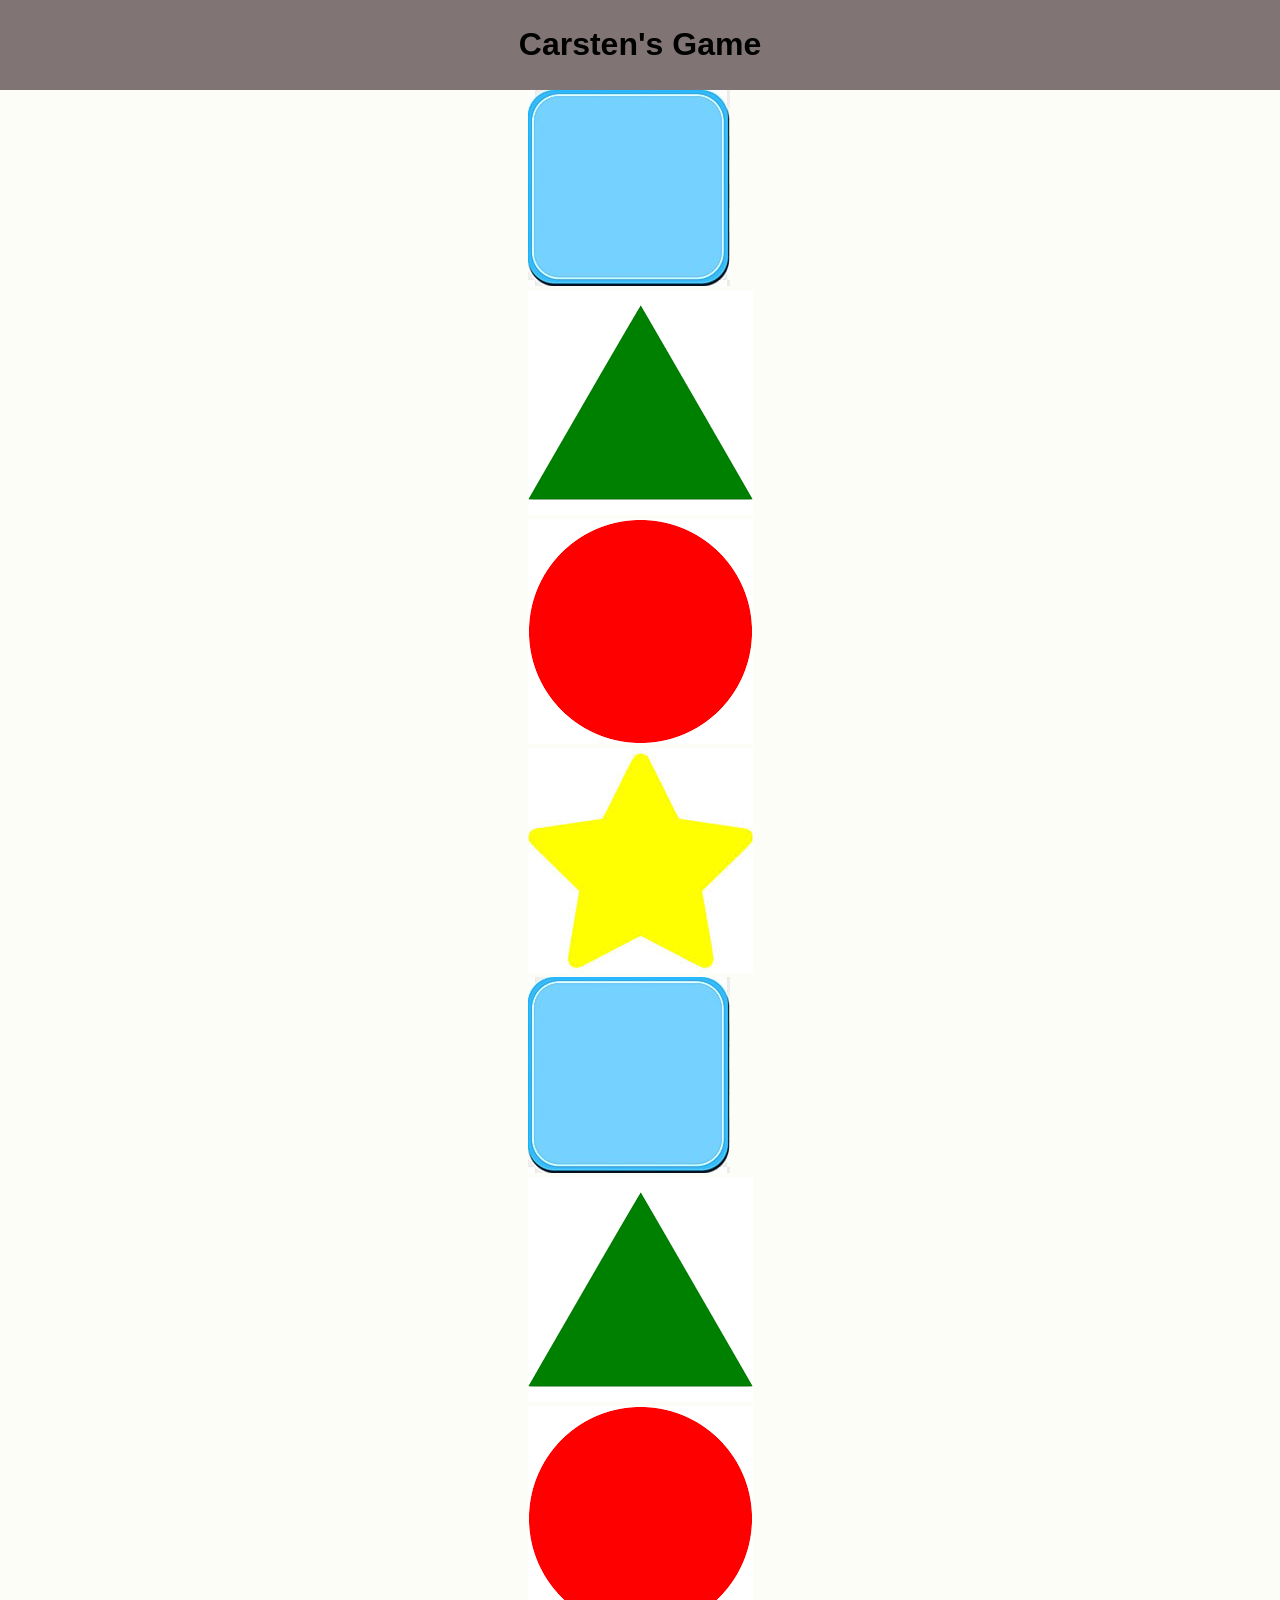
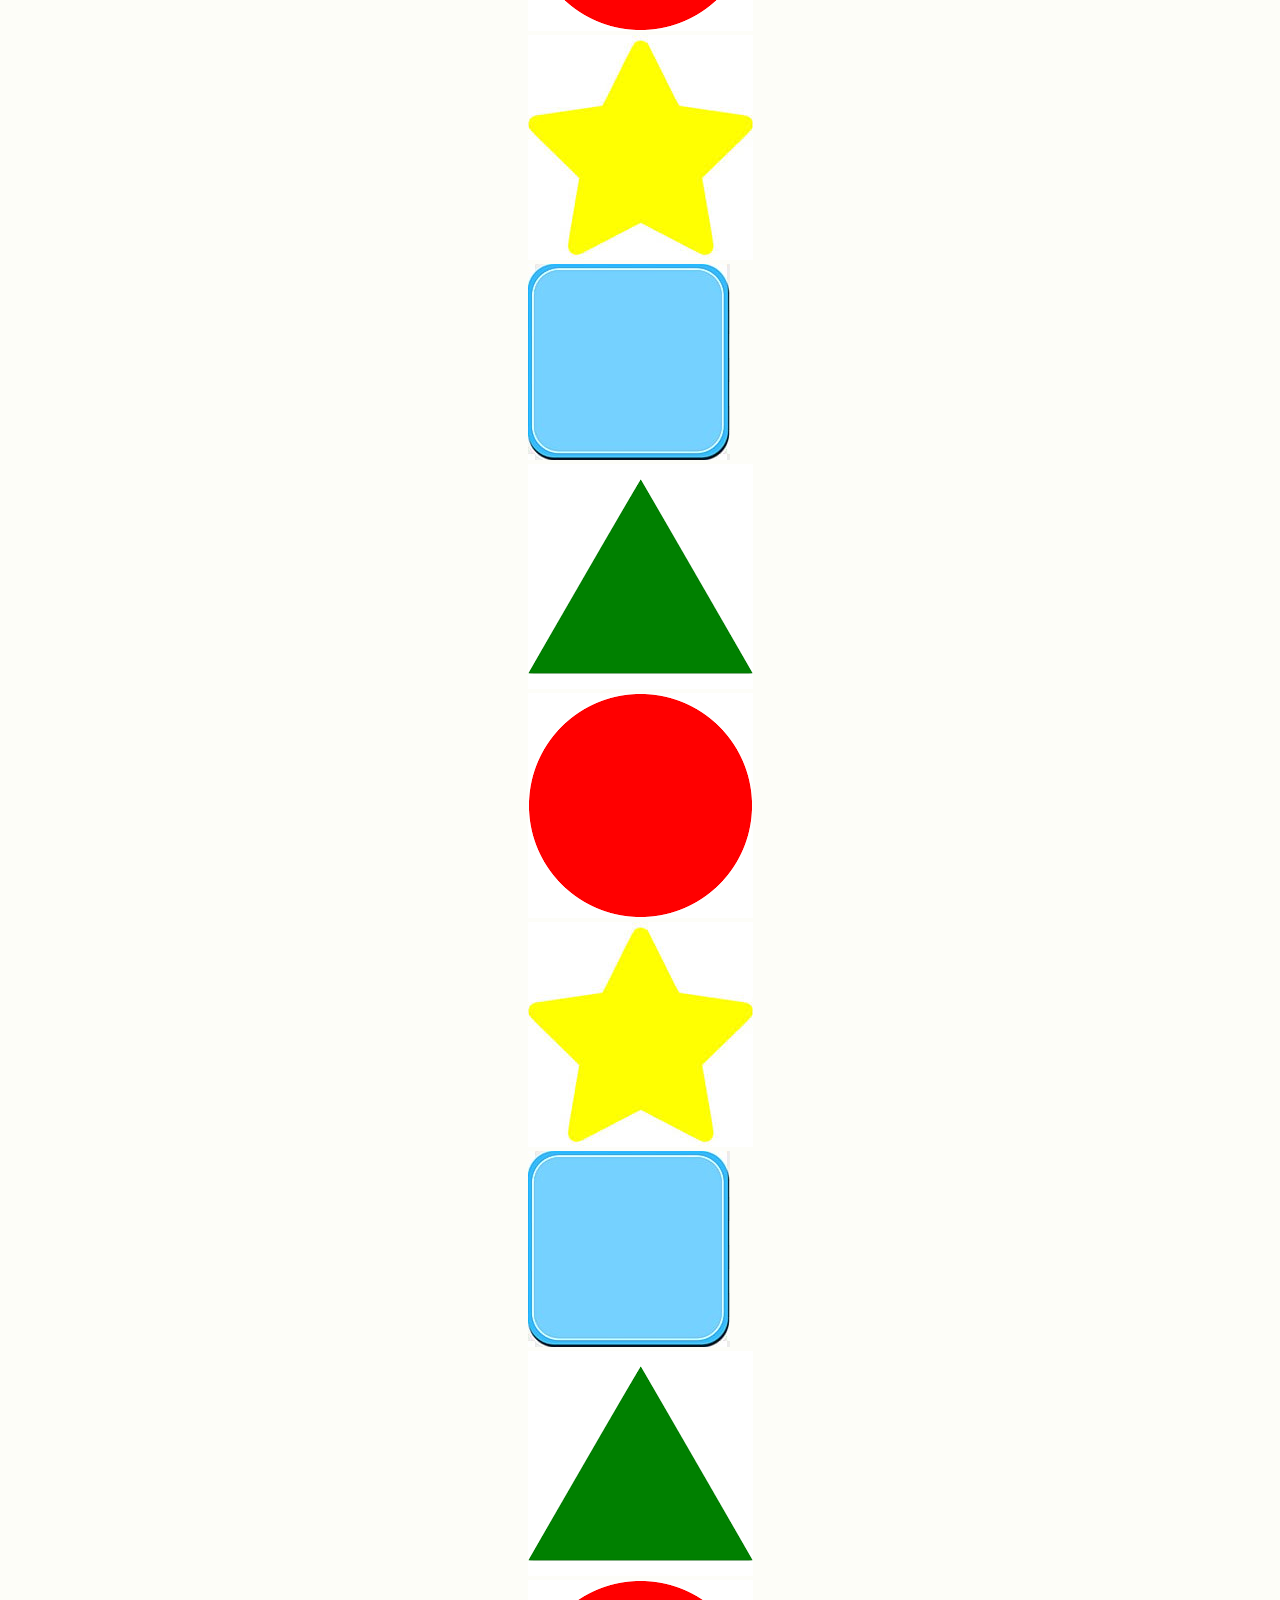
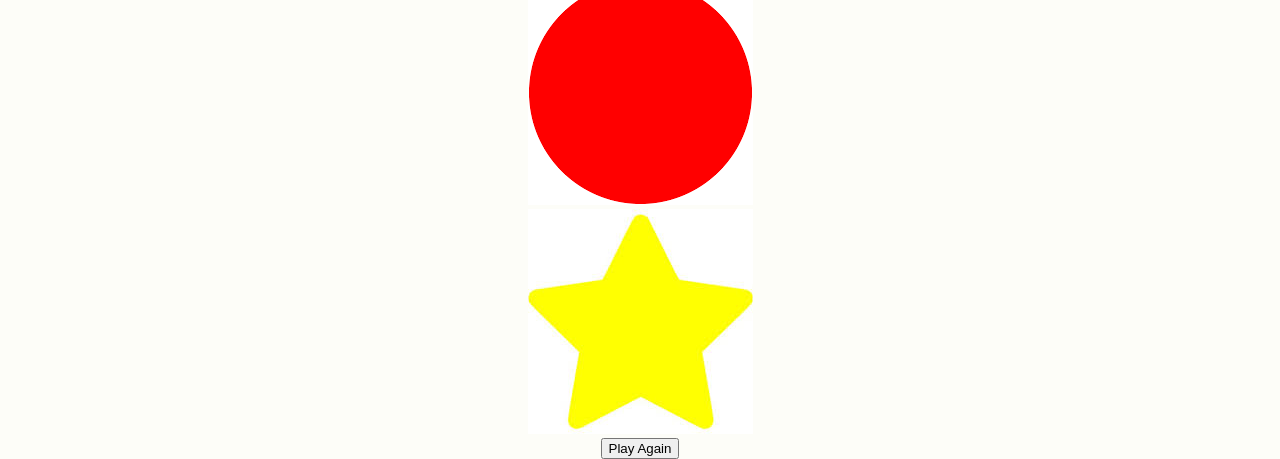
<file: index.html>
<!DOCTYPE html>
<html lang="en">
<head>
    <meta charset="UTF-8">
    <meta http-equiv="X-UA-Compatible" content="IE=edge">
    <meta name="viewport" content="width=device-width, initial-scale=1.0">
    <title>Carsten</title>
    <link rel="stylesheet" href="styles/style.css">

    <!-- To Do Items
        x- Need to make it so that only one item can be placed in a box -->

<script>
    var selectedBox = null;

    function highlight(box) {
        if (selectedBox != null) {
            selectedBox.classList.remove("highlight");
        }
        selectedBox = box;
        selectedBox.classList.add("highlight");
    }

    
    function allowDrop(event) {
        event.preventDefault();
    }

    function drop(event) {
        event.preventDefault();
        if (selectedBox != null) {
            var image = selectedBox.querySelector("img");
            if (image != null) {
                event.target.appendChild(image);
                selectedBox.classList.remove("highlight");
                selectedBox = null;
            }
        }
    }
</script>

</head>
<body>
    <header>
        <h1>Carsten's Game</h1>
<!--        <p>Add link to the instructions</p> -->
    </header>
    <div id="game">
        <div id="playing_table">
            <div 
                id="pt_1-1" 
                class="pt_grid-item" 
                ondrop="drop(event);" 
                ondragover="allowDrop(event);"
            ></div>
            <div 
                id="pt_1-2" 
                class="pt_grid-item" 
                ondrop="drop(event);" 
                ondragover="allowDrop(event);"
            ></div>
            <div 
                id="pt_1-3" 
                class="pt_grid-item" 
                ondrop="drop(event);" 
                ondragover="allowDrop(event);"
            ></div>
            <div 
                id="pt_1-4" 
                class="pt_grid-item" 
                ondrop="drop(event);" 
                ondragover="allowDrop(event);"
            ></div>
            <div 
                id="pt_2-1" 
                class="pt_grid-item" 
                ondrop="drop(event);" 
                ondragover="allowDrop(event);"
            ></div>
            <div 
                id="pt_2-2" 
                class="pt_grid-item" 
                ondrop="drop(event);" 
                ondragover="allowDrop(event);"
            ></div>
            <div 
                id="pt_2-3" 
                class="pt_grid-item" 
                ondrop="drop(event);" 
                ondragover="allowDrop(event);"
            ></div>
            <div 
                id="pt_2-4" 
                class="pt_grid-item" 
                ondrop="drop(event);" 
                ondragover="allowDrop(event);"
            ></div>
            <div 
                id="pt_3-1" 
                class="pt_grid-item" 
                ondrop="drop(event);" 
                ondragover="allowDrop(event);"
            ></div>
            <div 
                id="pt_3-2" 
                class="pt_grid-item" 
                ondrop="drop(event);" 
                ondragover="allowDrop(event);"
            ></div>
            <div 
                id="pt_3-3" 
                class="pt_grid-item" 
                ondrop="drop(event);" 
                ondragover="allowDrop(event);"
            ></div>
            <div 
                id="pt_3-4" 
                class="pt_grid-item" 
                ondrop="drop(event);" 
                ondragover="allowDrop(event);"
            ></div>
            <div 
                id="pt_4-1" 
                class="pt_grid-item" 
                ondrop="drop(event);" 
                ondragover="allowDrop(event);"
            ></div>
            <div 
                id="pt_4-2" 
                class="pt_grid-item" 
                ondrop="drop(event);" 
                ondragover="allowDrop(event);"
            ></div>
            <div 
                id="pt_4-3" 
                class="pt_grid-item" 
                ondrop="drop(event);" 
                ondragover="allowDrop(event);"
            ></div>
            <div 
                id="pt_4-4" 
                class="pt_grid-item" 
                ondrop="drop(event);" 
                ondragover="allowDrop(event);"
            ></div>
        </div>

        <div id="staging_area">
            <div id="sa_1-1" class="sa_grid-item">
                <div class="box" 
                    id="square1" 
                    onclick="highlight(this);">
                        <img src="images/square.jpg" alt="square"> 
                </div>
            </div>
            <div id="sa_1-2" class="sa_grid-item">
                <div class="box"
                    id="triangle1"
                    onclick="highlight(this);">
                        <img src="images/triangle.png" alt="triangle"> 
                </div>
            </div>
            <div id="sa_1-3" class="sa_grid-item">
                <div class="box"
                    id="circle1"
                    onclick="highlight(this);">
                        <img src="images/circle.png" alt="circle"> 
                </div>
            </div>
            <div id="sa_1-4" class="sa_grid-item">
                <div class="box"
                    id="star1"
                    onclick="highlight(this);">
                        <img src="images/star.jfif" alt="star"> 
                </div>
            </div>
            <div id="sa_2-1" class="sa_grid-item">
                <div class="box" 
                    id="square2" 
                    onclick="highlight(this);">
                        <img src="images/square.jpg" alt="square"> 
                </div>
            </div>
            <div id="sa_2-2" class="sa_grid-item">
                <div class="box"
                    id="triangle2"
                    onclick="highlight(this);">
                        <img src="images/triangle.png" alt="triangle"> 
                </div>
            </div>
            <div id="sa_2-3" class="sa_grid-item">
                <div class="box"
                    id="circle2"
                    onclick="highlight(this);">
                        <img src="images/circle.png" alt="circle"> 
                </div>
            </div>
            <div id="sa_2-4" class="sa_grid-item">
                <div class="box"
                    id="star2"
                    onclick="highlight(this);">
                        <img src="images/star.jfif" alt="star"> 
                </div>
            </div>
            <div id="sa_3-1" class="sa_grid-item">
                <div class="box" 
                    id="square3" 
                    onclick="highlight(this);">
                        <img src="images/square.jpg" alt="square"> 
                </div>
            </div>
            <div id="sa_3-2" class="sa_grid-item">
                <div class="box"
                    id="triangle3"
                    onclick="highlight(this);">
                        <img src="images/triangle.png" alt="triangle"> 
                </div>
            </div>
            <div id="sa_3-3" class="sa_grid-item">
                <div class="box"
                    id="circle3"
                    onclick="highlight(this);">
                        <img src="images/circle.png" alt="circle"> 
                </div>
            </div>
            <div id="sa_3-4" class="sa_grid-item">
                <div class="box"
                    id="star3"
                    onclick="highlight(this);">
                        <img src="images/star.jfif" alt="star"> 
                </div>
            </div>
            <div id="sa_4-1" class="sa_grid-item">
                <div class="box" 
                    id="square4" 
                    onclick="highlight(this);">
                        <img src="images/square.jpg" alt="square"> 
                </div>
            </div>
            <div id="sa_4-2" class="sa_grid-item">
                <div class="box"
                    id="triangle4"
                    onclick="highlight(this);">
                        <img src="images/triangle.png" alt="triangle"> 
                </div>
            </div>
            <div id="sa_4-3" class="sa_grid-item">
                <div class="box"
                    id="circle4"
                    onclick="highlight(this);">
                        <img src="images/circle.png" alt="circle"> 
                </div>
            </div>
            <div id="sa_4-4" class="sa_grid-item">
                <div class="box"
                    id="star4"
                    onclick="highlight(this);">
                        <img src="images/star.jfif" alt="star"> 
                </div>
            </div>
        </div>
    </div>
    <div id="play_again">
        <input 
            id="play_again_button" 
            type="button" 
            value="Play Again" 
            onclick="location.reload();"> 
    </div>
    <!-- <article>
        <h2>Instructions</h2>
        <p>Add instructions from Carsten here</p>
    </article>
    <footer>
        <p>What do I want to put in the footer.</footer></p>
    </footer>
    -->
</body>
</html>
</file>
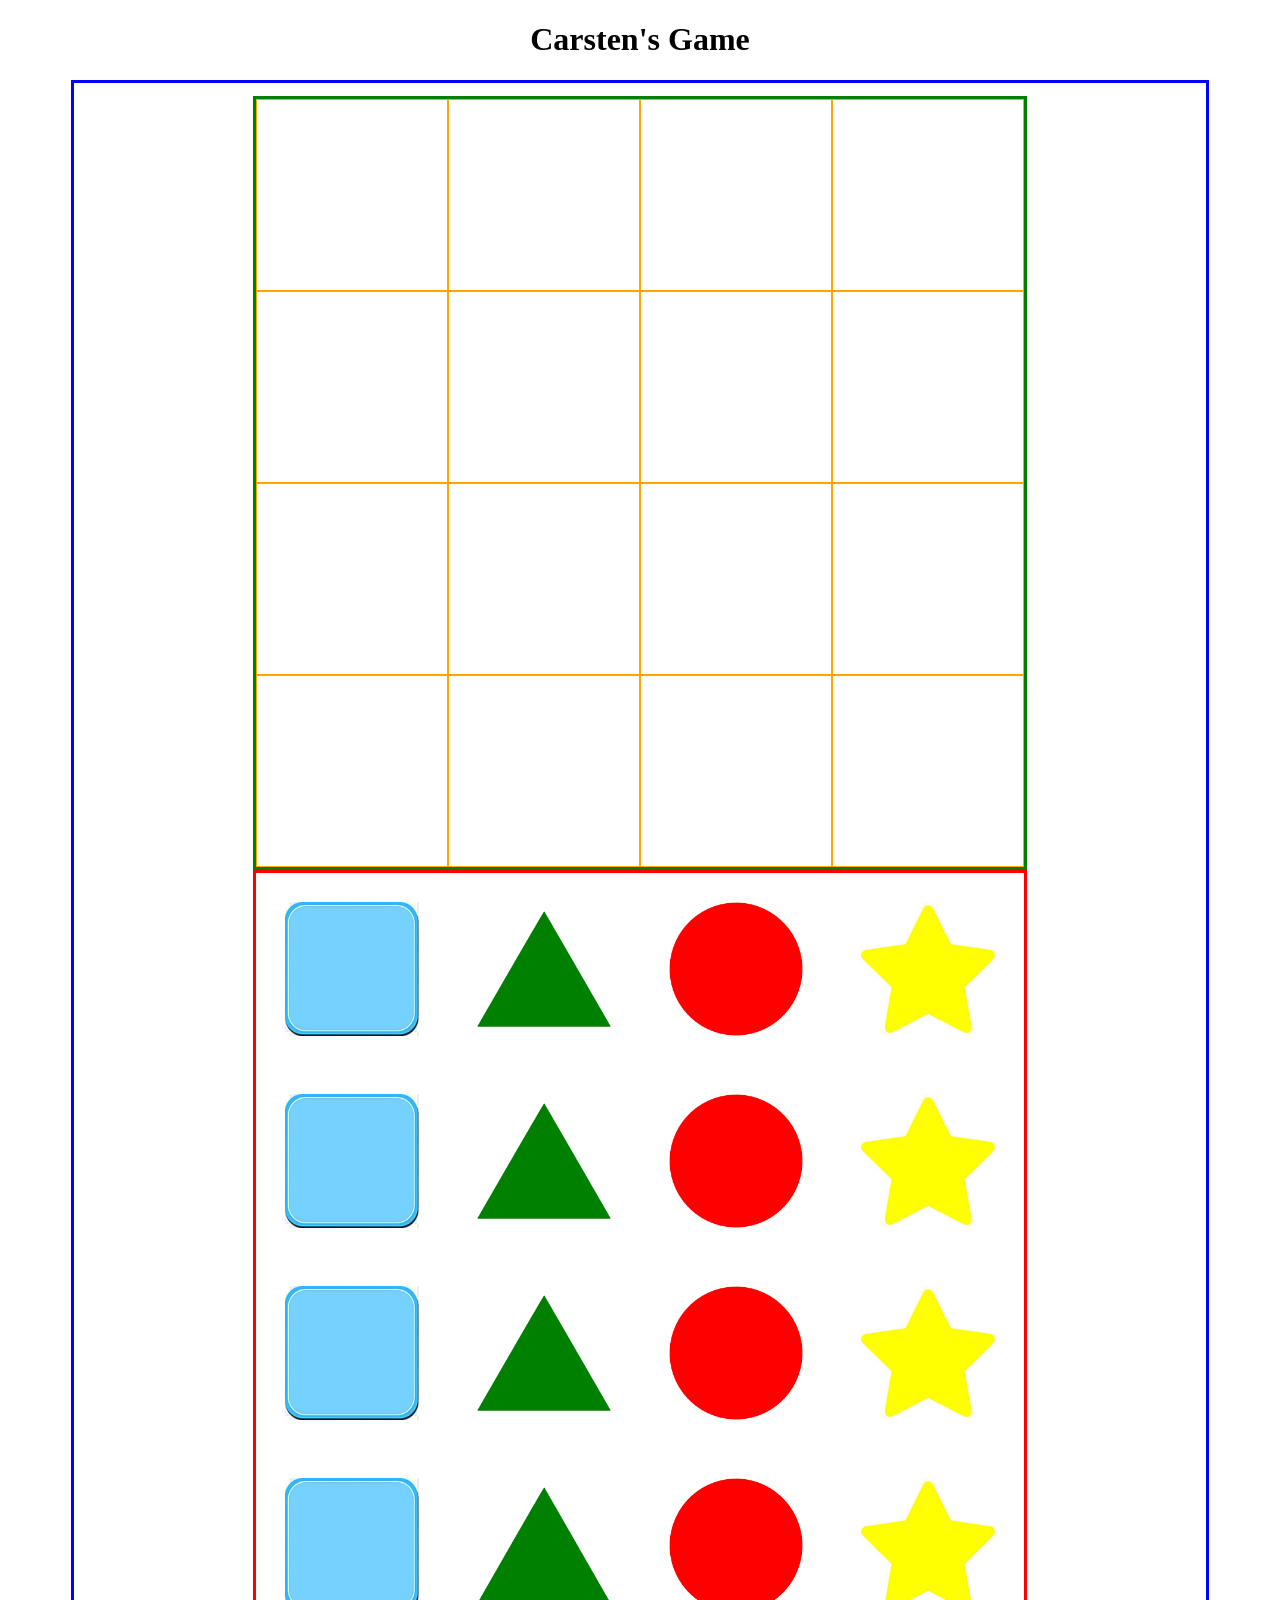
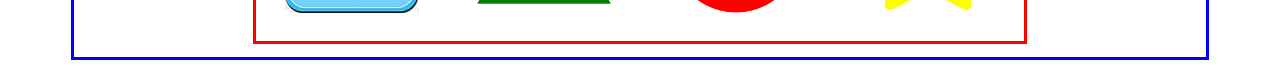
<file: archiv-2023-05-06/index.html>
<!DOCTYPE html>
<html lang="en">
<head>
    <meta charset="UTF-8">
    <meta http-equiv="X-UA-Compatible" content="IE=edge">
    <meta name="viewport" content="width=device-width, initial-scale=1.0">
    <title>Carsten</title>
    <link rel="stylesheet" href="styles/style.css">

<script>
    function allowDrop(ev) {
        ev.preventDefault();
    }
    function drag(ev) {
        ev.dataTransfer.setData("text", ev.target.id);
    }

    function drop(ev) {
        ev.preventDefault();
        var data = ev.dataTransfer.getData("text");
        ev.target.appendChild(document.getElementById(data));
    }
</script>

</head>
<body>
    <header>
        <h1>Carsten's Game</h1>
<!--        <p>Add link to the instructions</p> -->
    </header>
    <div id="game">
        <div id="playing_table">
            <div id="pt_1-1" class="pt_grid-item" ondrop="drop(event)" ondragover="allowDrop(event)"></div>
            <div id="pt_1-2" class="pt_grid-item" ondrop="drop(event)" ondragover="allowDrop(event)"></div>
            <div id="pt_1-3" class="pt_grid-item" ondrop="drop(event)" ondragover="allowDrop(event)"></div>
            <div id="pt_1-4" class="pt_grid-item" ondrop="drop(event)" ondragover="allowDrop(event)"></div>
            <div id="pt_2-1" class="pt_grid-item" ondrop="drop(event)" ondragover="allowDrop(event)"></div>
            <div id="pt_2-2" class="pt_grid-item" ondrop="drop(event)" ondragover="allowDrop(event)"></div>
            <div id="pt_2-3" class="pt_grid-item" ondrop="drop(event)" ondragover="allowDrop(event)"></div>
            <div id="pt_2-4" class="pt_grid-item" ondrop="drop(event)" ondragover="allowDrop(event)"></div>
            <div id="pt_3-1" class="pt_grid-item" ondrop="drop(event)" ondragover="allowDrop(event)"></div>
            <div id="pt_3-2" class="pt_grid-item" ondrop="drop(event)" ondragover="allowDrop(event)"></div>
            <div id="pt_3-3" class="pt_grid-item" ondrop="drop(event)" ondragover="allowDrop(event)"></div>
            <div id="pt_3-4" class="pt_grid-item" ondrop="drop(event)" ondragover="allowDrop(event)"></div>
            <div id="pt_4-1" class="pt_grid-item" ondrop="drop(event)" ondragover="allowDrop(event)"></div>
            <div id="pt_4-2" class="pt_grid-item" ondrop="drop(event)" ondragover="allowDrop(event)"></div>
            <div id="pt_4-3" class="pt_grid-item" ondrop="drop(event)" ondragover="allowDrop(event)"></div>
            <div id="pt_4-4" class="pt_grid-item" ondrop="drop(event)" ondragover="allowDrop(event)"></div>
        </div>

        <div id="staging_area">
            <div id="sa_1-1" class="sa_grid-item"ondrop="drop(event)" ondragover="allowDrop(event)"><img id="drag01" src="images/square.jpg" alt="square" draggable="true" ondragstart="drag(event)"></div>
            <div id="sa_1-2" class="sa_grid-item"ondrop="drop(event)" ondragover="allowDrop(event)"><img id="drag02" src="images/triangle.png" alt="square" draggable="true" ondragstart="drag(event)"></div>    
            <div id="sa_1-3" class="sa_grid-item"ondrop="drop(event)" ondragover="allowDrop(event)"><img id="drag03" src="images/circle.png" alt="square" draggable="true" ondragstart="drag(event)"></div>
            <div id="sa_1-4" class="sa_grid-item"ondrop="drop(event)" ondragover="allowDrop(event)"><img id="drag04" src="images/star.jfif" alt="square" draggable="true" ondragstart="drag(event)"></div>
            <div id="sa_2-1" class="sa_grid-item"ondrop="drop(event)" ondragover="allowDrop(event)"><img id="drag05" src="images/square.jpg" alt="square" draggable="true" ondragstart="drag(event)"></div>
            <div id="sa_2-2" class="sa_grid-item"ondrop="drop(event)" ondragover="allowDrop(event)"><img id="drag06" src="images/triangle.png" alt="square" draggable="true" ondragstart="drag(event)"></div>
            <div id="sa_2-3" class="sa_grid-item"ondrop="drop(event)" ondragover="allowDrop(event)"><img id="drag07" src="images/circle.png" alt="square" draggable="true" ondragstart="drag(event)"></div>
            <div id="sa_2-4" class="sa_grid-item"ondrop="drop(event)" ondragover="allowDrop(event)"><img id="drag08" src="images/star.jfif" alt="square" draggable="true" ondragstart="drag(event)"></div>
            <div id="sa_3-1" class="sa_grid-item"ondrop="drop(event)" ondragover="allowDrop(event)"><img id="drag09" src="images/square.jpg" alt="square" draggable="true" ondragstart="drag(event)"></div>
            <div id="sa_3-2" class="sa_grid-item"ondrop="drop(event)" ondragover="allowDrop(event)"><img id="drag10" src="images/triangle.png" alt="square" draggable="true" ondragstart="drag(event)"></div>
            <div id="sa_3-3" class="sa_grid-item"ondrop="drop(event)" ondragover="allowDrop(event)"><img id="drag11" src="images/circle.png" alt="square" draggable="true" ondragstart="drag(event)"></div>
            <div id="sa_3-4" class="sa_grid-item"ondrop="drop(event)" ondragover="allowDrop(event)"><img id="drag12" src="images/star.jfif" alt="square" draggable="true" ondragstart="drag(event)"></div>
            <div id="sa_4-1" class="sa_grid-item"ondrop="drop(event)" ondragover="allowDrop(event)"><img id="drag13" src="images/square.jpg" alt="square" draggable="true" ondragstart="drag(event)"></div>
            <div id="sa_4-2" class="sa_grid-item"ondrop="drop(event)" ondragover="allowDrop(event)"><img id="drag14" src="images/triangle.png" alt="square" draggable="true" ondragstart="drag(event)"></div>
            <div id="sa_4-3" class="sa_grid-item"ondrop="drop(event)" ondragover="allowDrop(event)"><img id="drag15" src="images/circle.png" alt="square" draggable="true" ondragstart="drag(event)"></div>
            <div id="sa_4-4" class="sa_grid-item"ondrop="drop(event)" ondragover="allowDrop(event)"><img id="drag16" src="images/star.jfif" alt="square" draggable="true" ondragstart="drag(event)"></div>
        </div>
    </div>
<!--
    <div id="play_again">
        <button>Play Again</button>
    </div>
    <article>
        <h2>Instructions</h2>
        <p>Add instructions from Carsten here</p>
    </article>
    <footer>
        <p>What do I want to put in the footer.</footer></p>
    </footer>
-->
</body>
</html>
</file>
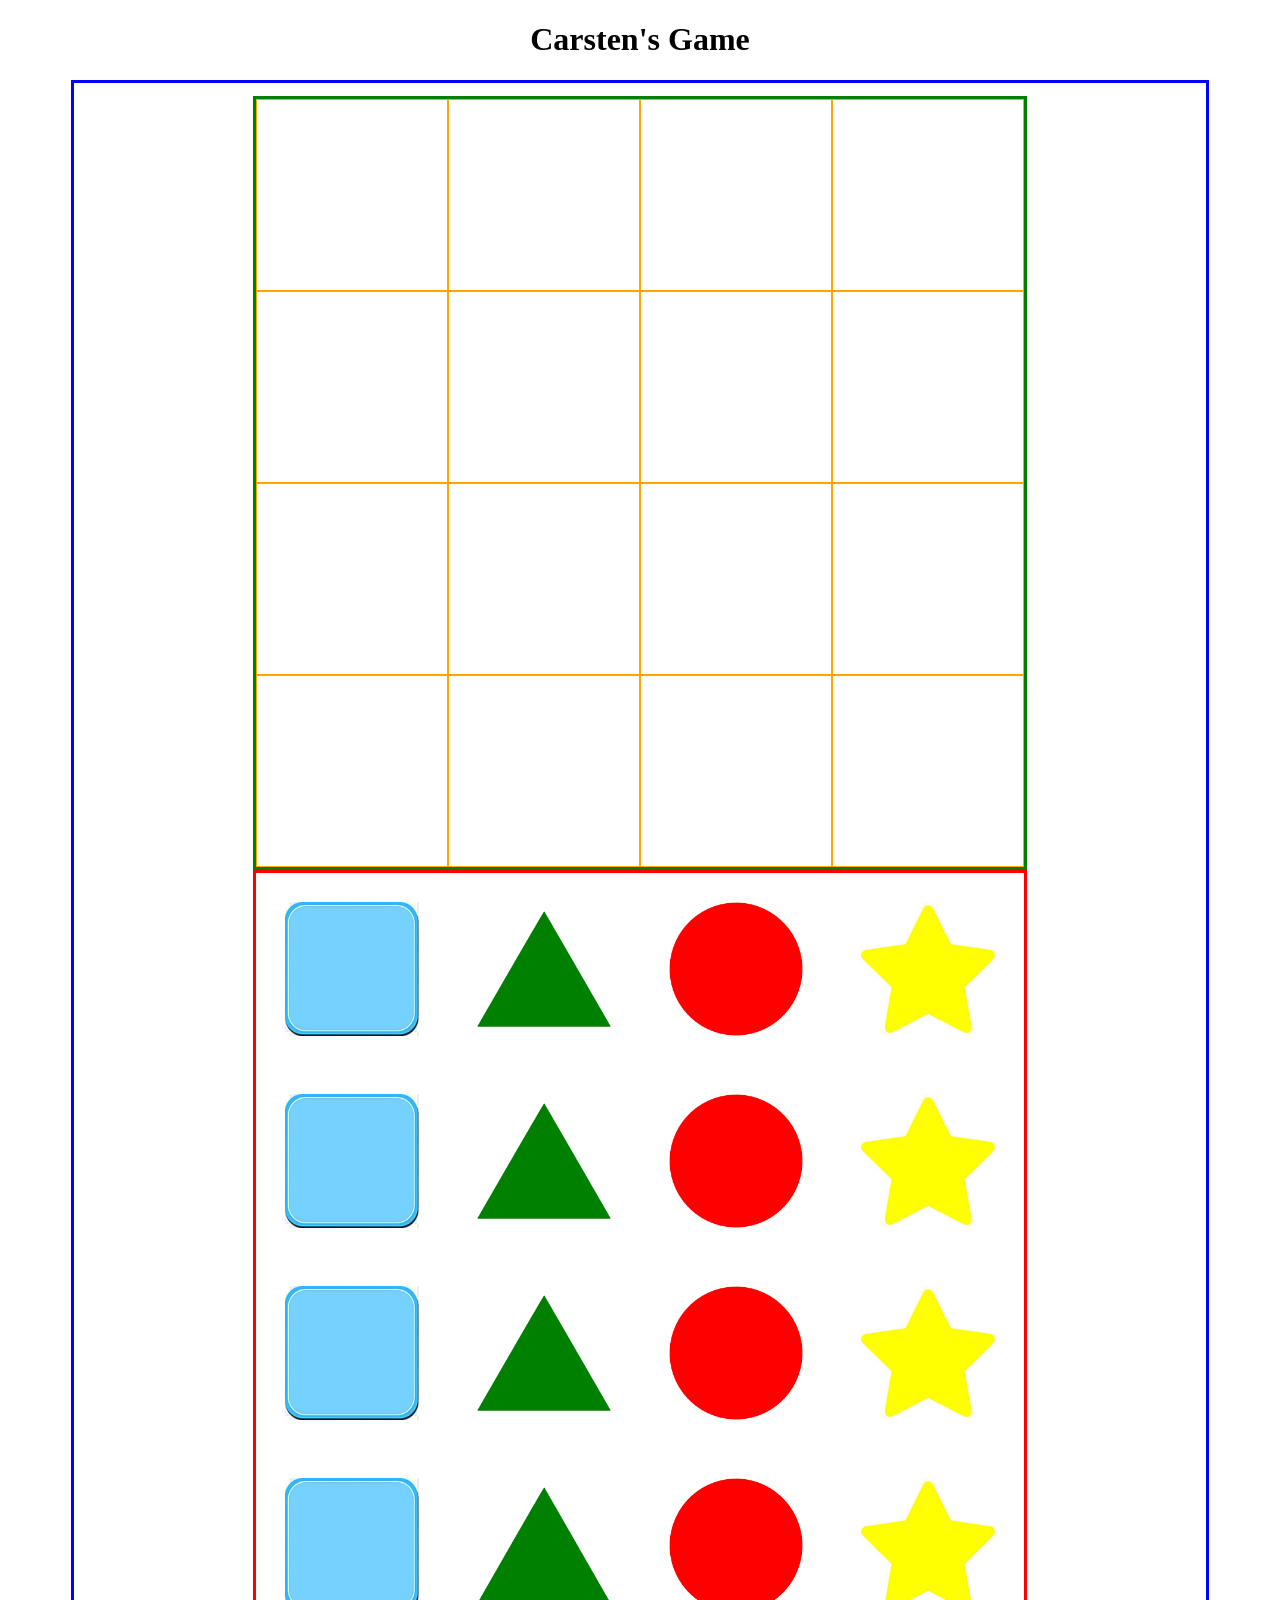
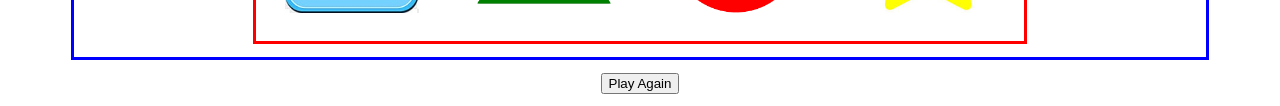
<file: archiv-2023-05-07/index.html>
<!DOCTYPE html>
<html lang="en">
<head>
    <meta charset="UTF-8">
    <meta http-equiv="X-UA-Compatible" content="IE=edge">
    <meta name="viewport" content="width=device-width, initial-scale=1.0">
    <title>Carsten</title>
    <link rel="stylesheet" href="styles/style.css">

    <!-- To Do Items
        x- Need to make it so that only one item can be placed in a box -->

<script>
    function onDragStart(event) {
        event
            .dataTransfer
            .setData('text/plain', event.target.id);
    }
    function onDragOver(event) {
        event.preventDefault();        
    }
    function onDrop(event) {
        const id = event
            .dataTransfer
            .getData('text');
        const draggableElement = document.getElementById(id);
        const dropzone = event.target;
        dropzone.appendChild(draggableElement);
        event
            .dataTransfer
            .clearData();
    }
</script>

<!--https://www.digitalocean.com/community/tutorials/js-drag-and-drop-vanilla-js-->

</head>
<body>
    <header>
        <h1>Carsten's Game</h1>
<!--        <p>Add link to the instructions</p> -->
    </header>
    <div id="game">
        <div id="playing_table">
            <div 
                id="pt_1-1" 
                class="pt_grid-item" 
                ondragover="onDragOver(event);" 
                ondrop="onDrop(event);"
            ></div>
            <div 
                id="pt_1-2" 
                class="pt_grid-item" 
                ondragover="onDragOver(event);" 
                ondrop="onDrop(event);"
            ></div>
            <div 
                id="pt_1-3" 
                class="pt_grid-item" 
                ondragover="onDragOver(event);" 
                ondrop="onDrop(event);"
            ></div>
            <div 
                id="pt_1-4" 
                class="pt_grid-item" 
                ondragover="onDragOver(event);" 
                ondrop="onDrop(event);"
            ></div>
            <div 
                id="pt_2-1" 
                class="pt_grid-item" 
                ondragover="onDragOver(event);" 
                ondrop="onDrop(event);"
            ></div>
            <div 
                id="pt_2-2" 
                class="pt_grid-item" 
                ondragover="onDragOver(event);" 
                ondrop="onDrop(event);"
            ></div>
            <div 
                id="pt_2-3" 
                class="pt_grid-item" 
                ondragover="onDragOver(event);" 
                ondrop="onDrop(event);"
            ></div>
            <div 
                id="pt_2-4" 
                class="pt_grid-item" 
                ondragover="onDragOver(event);" 
                ondrop="onDrop(event);"
            ></div>
            <div 
                id="pt_3-1" 
                class="pt_grid-item" 
                ondragover="onDragOver(event);" 
                ondrop="onDrop(event);"
            ></div>
            <div 
                id="pt_3-2" 
                class="pt_grid-item" 
                ondragover="onDragOver(event);" 
                ondrop="onDrop(event);"
            ></div>
            <div 
                id="pt_3-3" 
                class="pt_grid-item" 
                ondragover="onDragOver(event);" 
                ondrop="onDrop(event);"
            ></div>
            <div 
                id="pt_3-4" 
                class="pt_grid-item" 
                ondragover="onDragOver(event);" 
                ondrop="onDrop(event);"
            ></div>
            <div 
                id="pt_4-1" 
                class="pt_grid-item" 
                ondragover="onDragOver(event);" 
                ondrop="onDrop(event);"
            ></div>
            <div 
                id="pt_4-2" 
                class="pt_grid-item" 
                ondragover="onDragOver(event);" 
                ondrop="onDrop(event);"
            ></div>
            <div 
                id="pt_4-3" 
                class="pt_grid-item" 
                ondragover="onDragOver(event);" 
                ondrop="onDrop(event);"
            ></div>
            <div 
                id="pt_4-4" 
                class="pt_grid-item" 
                ondragover="onDragOver(event);" 
                ondrop="onDrop(event);"
            ></div>
        </div>

        <div id="staging_area">
            <div id="sa_1-1" class="sa_grid-item">
                <img 
                    src="images/square.jpg" 
                    alt="square" 
                    id="square1"
                    draggable="true" 
                    ondragstart="onDragStart(event);">
            </div>
            <div id="sa_1-2" class="sa_grid-item">
                <img 
                    src="images/triangle.png" 
                    alt="triangle" 
                    id="triangle1" 
                    draggable="true" 
                    ondragstart="onDragStart(event);">
            </div>
            <div id="sa_1-3" class="sa_grid-item">
                <img 
                    src="images/circle.png" 
                    alt="circle" 
                    id="circle1" 
                    draggable="true" 
                    ondragstart="onDragStart(event);">
            </div>
            <div id="sa_1-4" class="sa_grid-item">
                <img 
                    src="images/star.jfif" 
                    alt="star" 
                    id="star1" 
                    draggable="true" 
                    ondragstart="onDragStart(event);">
            </div>
            <div id="sa_2-1" class="sa_grid-item">
                <img 
                    src="images/square.jpg" 
                    alt="square" 
                    id="square2" 
                    draggable="true" 
                    ondragstart="onDragStart(event);">
            </div>
            <div id="sa_2-2" class="sa_grid-item">
                <img 
                    src="images/triangle.png" 
                    alt="triangle" 
                    id="triangle2" 
                    draggable="true" 
                    ondragstart="onDragStart(event);">
            </div>
            <div id="sa_2-3" class="sa_grid-item">
                <img 
                    src="images/circle.png" 
                    alt="circle" 
                    id="circle2" 
                    draggable="true" 
                    ondragstart="onDragStart(event);">
            </div>
            <div id="sa_2-4" class="sa_grid-item">
                <img 
                    src="images/star.jfif" 
                    alt="star" 
                    id="star2" 
                    draggable="true" 
                    ondragstart="onDragStart(event);">
            </div>
            <div id="sa_3-1" class="sa_grid-item">
                <img 
                    src="images/square.jpg" 
                    alt="square" 
                    id="square3" 
                    draggable="true" 
                    ondragstart="onDragStart(event);">
            </div>
            <div id="sa_3-2" class="sa_grid-item">
                <img 
                    src="images/triangle.png" 
                    alt="triangle" 
                    id="triangle3" 
                    draggable="true" 
                    ondragstart="onDragStart(event);">
            </div>
            <div id="sa_3-3" class="sa_grid-item">
                <img 
                    src="images/circle.png" 
                    alt="circle" 
                    id="circle3" 
                    draggable="true" 
                    ondragstart="onDragStart(event);">
            </div>
            <div id="sa_3-4" class="sa_grid-item">
                <img 
                    src="images/star.jfif" 
                    alt="star" 
                    id="star3" 
                    draggable="true" 
                    ondragstart="onDragStart(event);">
            </div>
            <div id="sa_4-1" class="sa_grid-item">
                <img 
                    src="images/square.jpg" 
                    alt="square" 
                    id="square4" 
                    draggable="true" 
                    ondragstart="onDragStart(event);">
            </div>
            <div id="sa_4-2" class="sa_grid-item">
                <img 
                    src="images/triangle.png" 
                    alt="triangle" 
                    id="triangle4" 
                    draggable="true" 
                    ondragstart="onDragStart(event);">
            </div>
            <div id="sa_4-3" class="sa_grid-item">
                <img 
                    src="images/circle.png" 
                    alt="circle" 
                    id="circle4" 
                    draggable="true" 
                    ondragstart="onDragStart(event);">
            </div>
            <div id="sa_4-4" class="sa_grid-item">
                <img 
                    src="images/star.jfif" 
                    alt="star" 
                    id="star4" 
                    draggable="true" 
                    ondragstart="onDragStart(event);">
            </div>
        </div>
    </div>
    <div id="play_again">
        <input 
            id="play_again_button" 
            type="button" 
            value="Play Again" 
            onclick="location.reload();"> 
    </div>
    <!-- <article>
        <h2>Instructions</h2>
        <p>Add instructions from Carsten here</p>
    </article>
    <footer>
        <p>What do I want to put in the footer.</footer></p>
    </footer>
    -->
</body>
</html>
</file>
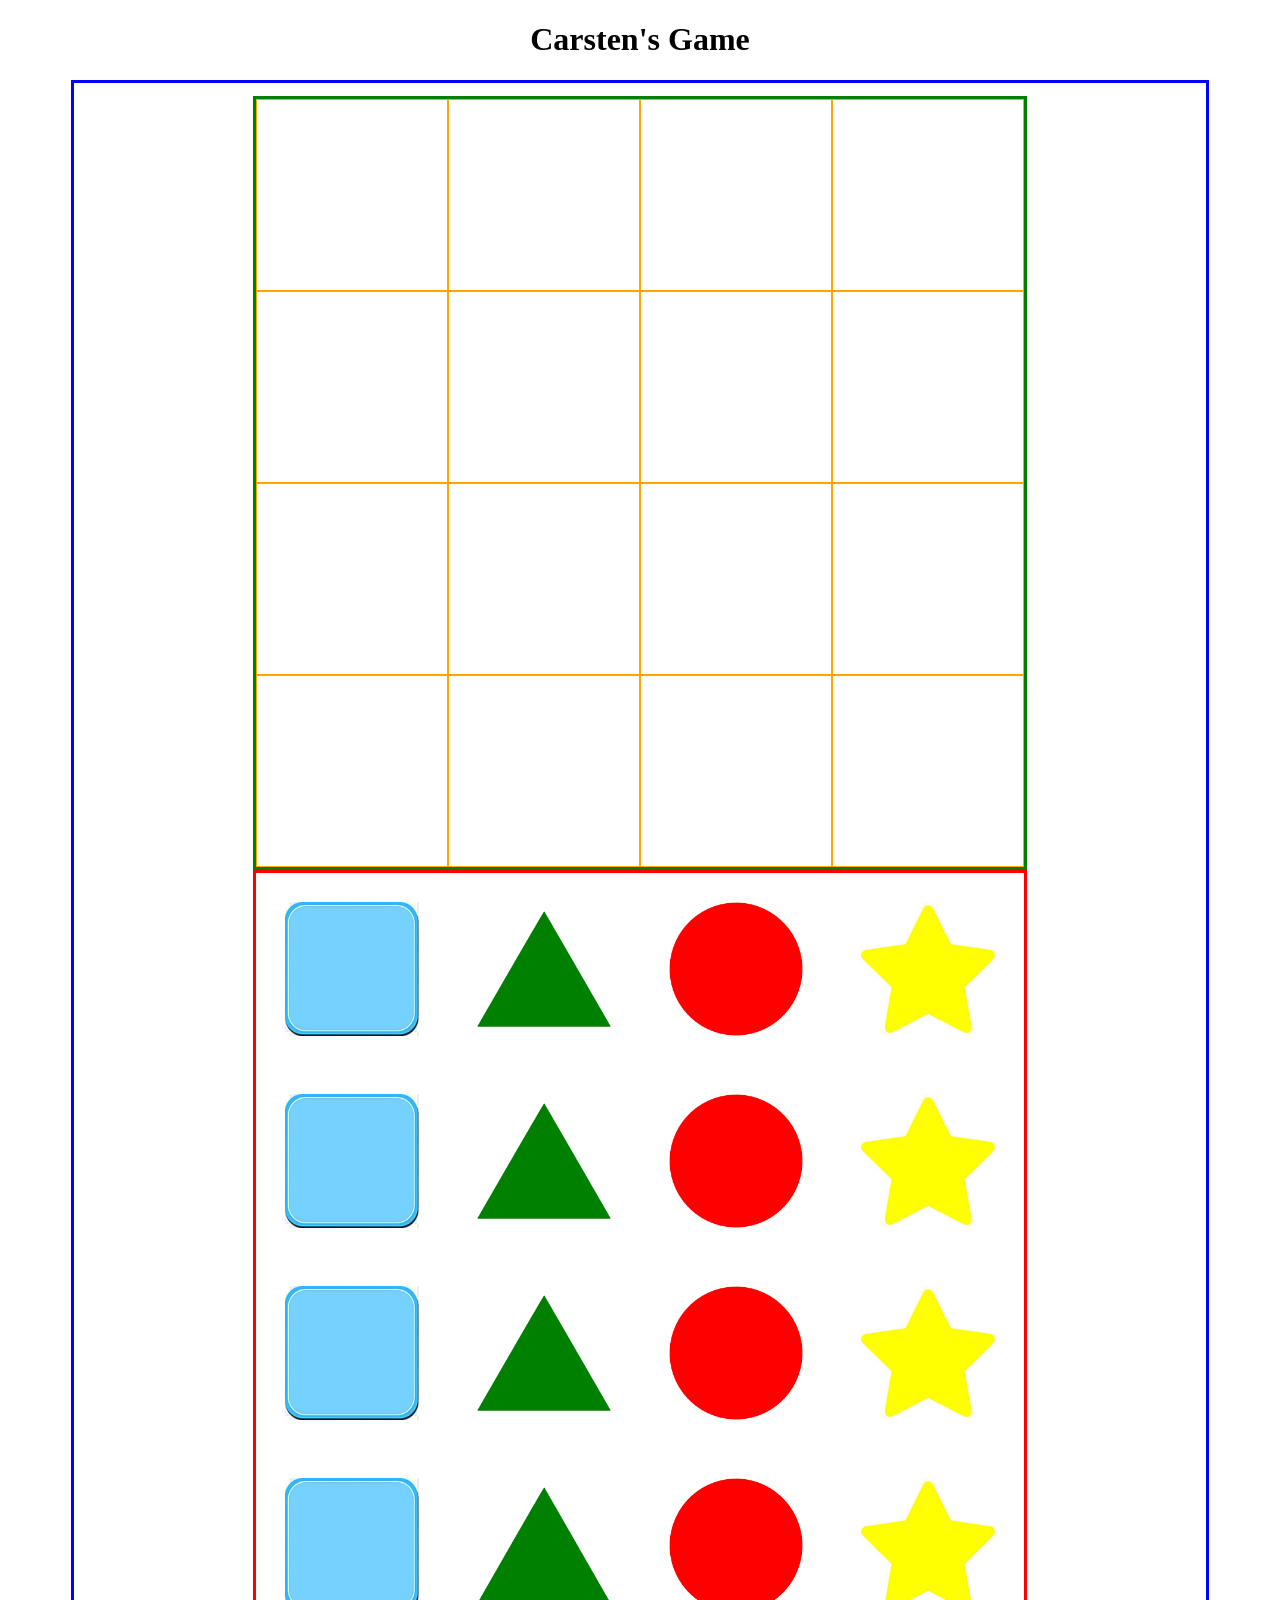
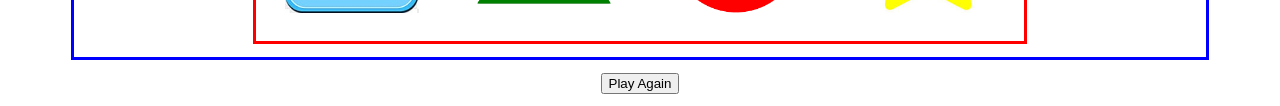
<file: archiv-2023-05-12/index.html>
<!DOCTYPE html>
<html lang="en">
<head>
    <meta charset="UTF-8">
    <meta http-equiv="X-UA-Compatible" content="IE=edge">
    <meta name="viewport" content="width=device-width, initial-scale=1.0">
    <title>Carsten</title>
    <link rel="stylesheet" href="styles/style.css">

    <!-- To Do Items
        x- Need to make it so that only one item can be placed in a box -->

<script>
    function onDragStart(event) {
        event
            .dataTransfer
            .setData("text", event.target.id);
            event.dataTransfer.setDragImage(event.target, 0, 0); // Set a custom drag image
    }
    function onDragOver(event) {
        event.preventDefault();        
    }
    function onDrop(event) {
        event.preventDefault();
        var data = event.dataTransfer.getData("text");
        event.target.appendChild(document.getElementById(data));
    }

      // Touch event listeners for mobile devices
    function touchstart(event) {
        event.preventDefault();
        var touch = event.touches[0];
        var target = event.target;
        target.classList.add("touch");
        var offsetX = touch.clientX - target.getBoundingClientRect().left;
        var offsetY = touch.clientY - target.getBoundingClientRect().top;
        target.addEventListener("touchmove", function(event) {
            var touch = event.touches[0];
            var x = touch.clientX - offsetX;
            var y = touch.clientY - offsetY;
            target.style.left = x + "px";
            target.style.top = y + "px";
        }, false);
    }

    function touchend(event) {
        event.preventDefault();
        var target = event.target;
        target.classList.remove("touch");
    }

</script>

</head>
<body>
    <header>
        <h1>Carsten's Game</h1>
<!--        <p>Add link to the instructions</p> -->
    </header>
    <div id="game">
        <div id="playing_table">
            <div 
                id="pt_1-1" 
                class="pt_grid-item" 
                ondragover="onDragOver(event);" 
                ondrop="onDrop(event);"
            ></div>
            <div 
                id="pt_1-2" 
                class="pt_grid-item" 
                ondragover="onDragOver(event);" 
                ondrop="onDrop(event);"
            ></div>
            <div 
                id="pt_1-3" 
                class="pt_grid-item" 
                ondragover="onDragOver(event);" 
                ondrop="onDrop(event);"
            ></div>
            <div 
                id="pt_1-4" 
                class="pt_grid-item" 
                ondragover="onDragOver(event);" 
                ondrop="onDrop(event);"
            ></div>
            <div 
                id="pt_2-1" 
                class="pt_grid-item" 
                ondragover="onDragOver(event);" 
                ondrop="onDrop(event);"
            ></div>
            <div 
                id="pt_2-2" 
                class="pt_grid-item" 
                ondragover="onDragOver(event);" 
                ondrop="onDrop(event);"
            ></div>
            <div 
                id="pt_2-3" 
                class="pt_grid-item" 
                ondragover="onDragOver(event);" 
                ondrop="onDrop(event);"
            ></div>
            <div 
                id="pt_2-4" 
                class="pt_grid-item" 
                ondragover="onDragOver(event);" 
                ondrop="onDrop(event);"
            ></div>
            <div 
                id="pt_3-1" 
                class="pt_grid-item" 
                ondragover="onDragOver(event);" 
                ondrop="onDrop(event);"
            ></div>
            <div 
                id="pt_3-2" 
                class="pt_grid-item" 
                ondragover="onDragOver(event);" 
                ondrop="onDrop(event);"
            ></div>
            <div 
                id="pt_3-3" 
                class="pt_grid-item" 
                ondragover="onDragOver(event);" 
                ondrop="onDrop(event);"
            ></div>
            <div 
                id="pt_3-4" 
                class="pt_grid-item" 
                ondragover="onDragOver(event);" 
                ondrop="onDrop(event);"
            ></div>
            <div 
                id="pt_4-1" 
                class="pt_grid-item" 
                ondragover="onDragOver(event);" 
                ondrop="onDrop(event);"
            ></div>
            <div 
                id="pt_4-2" 
                class="pt_grid-item" 
                ondragover="onDragOver(event);" 
                ondrop="onDrop(event);"
            ></div>
            <div 
                id="pt_4-3" 
                class="pt_grid-item" 
                ondragover="onDragOver(event);" 
                ondrop="onDrop(event);"
            ></div>
            <div 
                id="pt_4-4" 
                class="pt_grid-item" 
                ondragover="onDragOver(event);" 
                ondrop="onDrop(event);"
            ></div>
        </div>

        <div id="staging_area">
            <div id="sa_1-1" class="sa_grid-item">
                <img 
                    src="images/square.jpg" 
                    alt="square" 
                    id="square1"
                    draggable="true" 
                    ondragstart="onDragStart(event);">
            </div>
            <div id="sa_1-2" class="sa_grid-item">
                <img 
                    src="images/triangle.png" 
                    alt="triangle" 
                    id="triangle1" 
                    draggable="true" 
                    ondragstart="onDragStart(event);">
            </div>
            <div id="sa_1-3" class="sa_grid-item">
                <img 
                    src="images/circle.png" 
                    alt="circle" 
                    id="circle1" 
                    draggable="true" 
                    ondragstart="onDragStart(event);">
            </div>
            <div id="sa_1-4" class="sa_grid-item">
                <img 
                    src="images/star.jfif" 
                    alt="star" 
                    id="star1" 
                    draggable="true" 
                    ondragstart="onDragStart(event);">
            </div>
            <div id="sa_2-1" class="sa_grid-item">
                <img 
                    src="images/square.jpg" 
                    alt="square" 
                    id="square2" 
                    draggable="true" 
                    ondragstart="onDragStart(event);">
            </div>
            <div id="sa_2-2" class="sa_grid-item">
                <img 
                    src="images/triangle.png" 
                    alt="triangle" 
                    id="triangle2" 
                    draggable="true" 
                    ondragstart="onDragStart(event);">
            </div>
            <div id="sa_2-3" class="sa_grid-item">
                <img 
                    src="images/circle.png" 
                    alt="circle" 
                    id="circle2" 
                    draggable="true" 
                    ondragstart="onDragStart(event);">
            </div>
            <div id="sa_2-4" class="sa_grid-item">
                <img 
                    src="images/star.jfif" 
                    alt="star" 
                    id="star2" 
                    draggable="true" 
                    ondragstart="onDragStart(event);">
            </div>
            <div id="sa_3-1" class="sa_grid-item">
                <img 
                    src="images/square.jpg" 
                    alt="square" 
                    id="square3" 
                    draggable="true" 
                    ondragstart="onDragStart(event);">
            </div>
            <div id="sa_3-2" class="sa_grid-item">
                <img 
                    src="images/triangle.png" 
                    alt="triangle" 
                    id="triangle3" 
                    draggable="true" 
                    ondragstart="onDragStart(event);">
            </div>
            <div id="sa_3-3" class="sa_grid-item">
                <img 
                    src="images/circle.png" 
                    alt="circle" 
                    id="circle3" 
                    draggable="true" 
                    ondragstart="onDragStart(event);">
            </div>
            <div id="sa_3-4" class="sa_grid-item">
                <img 
                    src="images/star.jfif" 
                    alt="star" 
                    id="star3" 
                    draggable="true" 
                    ondragstart="onDragStart(event);">
            </div>
            <div id="sa_4-1" class="sa_grid-item">
                <img 
                    src="images/square.jpg" 
                    alt="square" 
                    id="square4" 
                    draggable="true" 
                    ondragstart="onDragStart(event);">
            </div>
            <div id="sa_4-2" class="sa_grid-item">
                <img 
                    src="images/triangle.png" 
                    alt="triangle" 
                    id="triangle4" 
                    draggable="true" 
                    ondragstart="onDragStart(event);">
            </div>
            <div id="sa_4-3" class="sa_grid-item">
                <img 
                    src="images/circle.png" 
                    alt="circle" 
                    id="circle4" 
                    draggable="true" 
                    ondragstart="onDragStart(event);">
            </div>
            <div id="sa_4-4" class="sa_grid-item">
                <img 
                    src="images/star.jfif" 
                    alt="star" 
                    id="star4" 
                    draggable="true" 
                    ondragstart="onDragStart(event);">
            </div>
        </div>
    </div>
    <div id="play_again">
        <input 
            id="play_again_button" 
            type="button" 
            value="Play Again" 
            onclick="location.reload();"> 
    </div>
    <!-- <article>
        <h2>Instructions</h2>
        <p>Add instructions from Carsten here</p>
    </article>
    <footer>
        <p>What do I want to put in the footer.</footer></p>
    </footer>
    -->
</body>
</html>
</file>
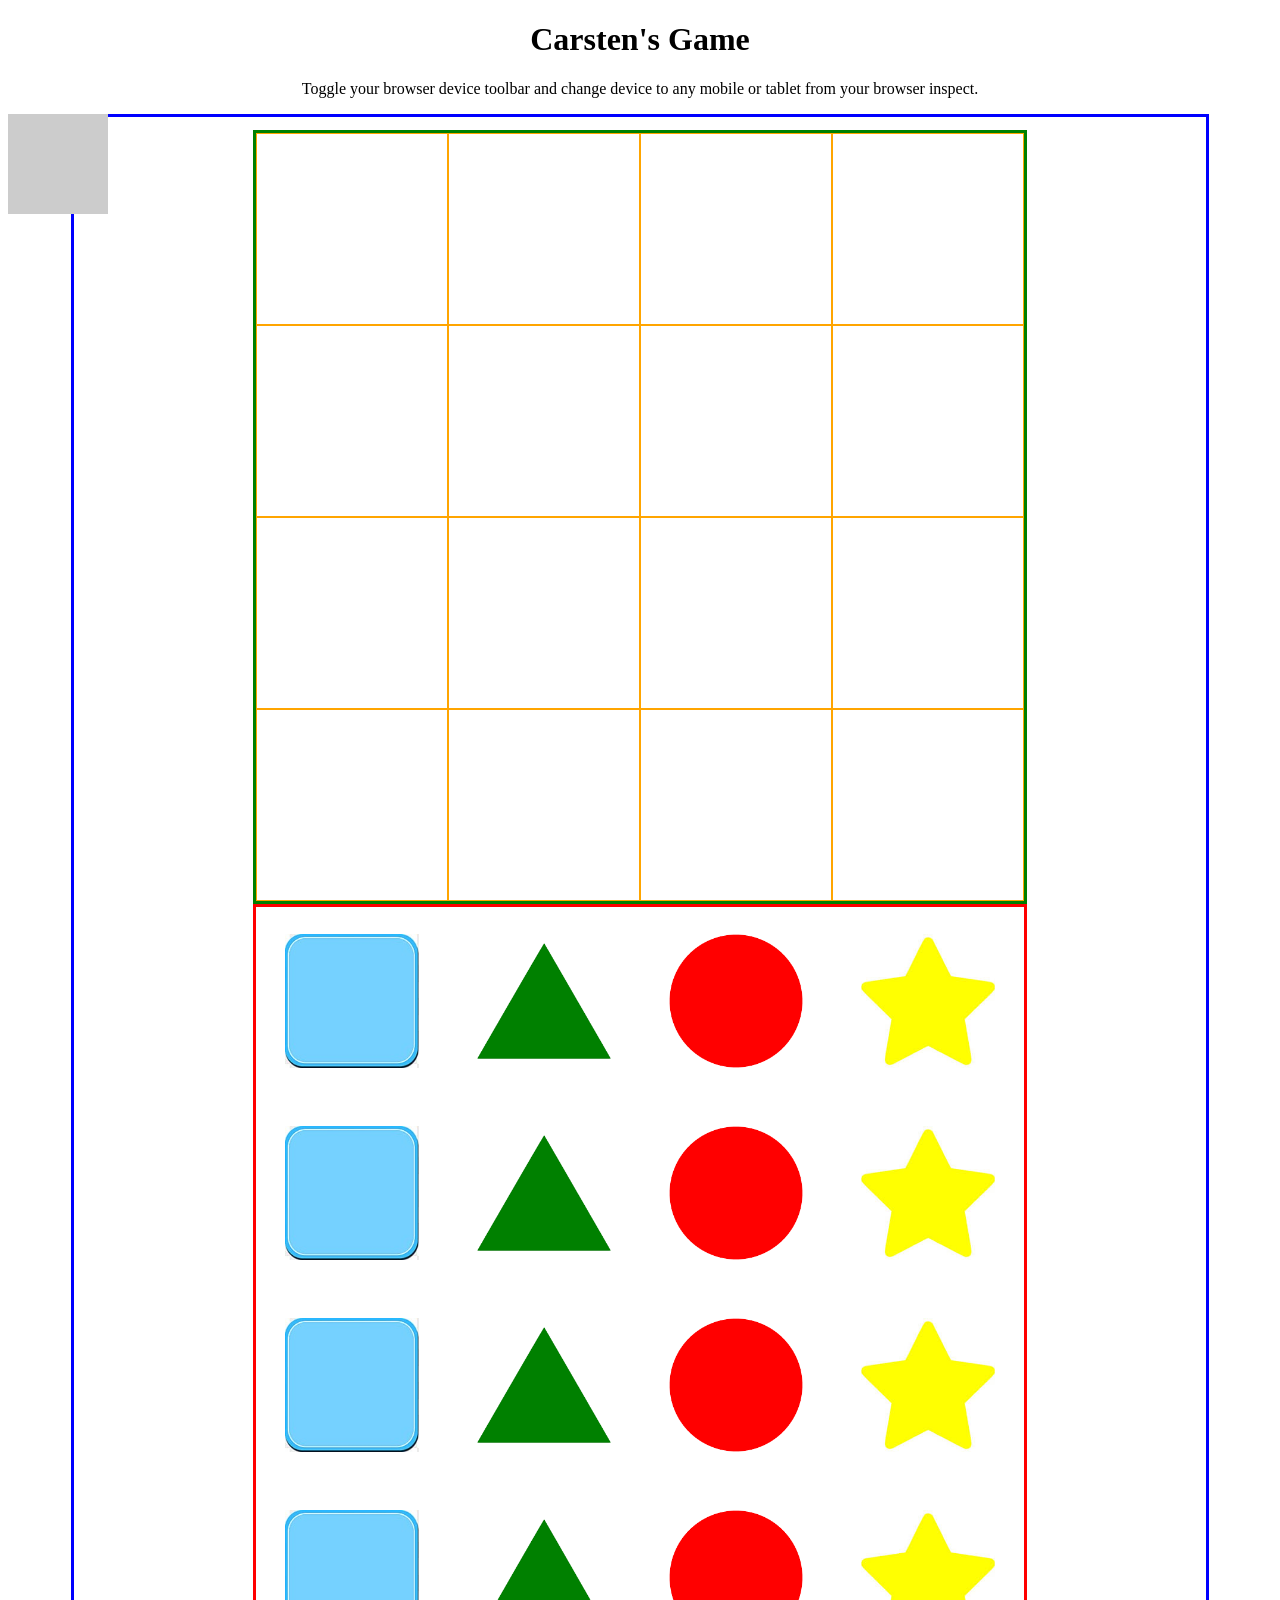
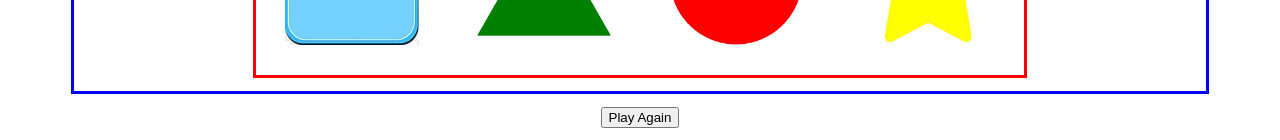
<file: archiv-2023-05-13/index.html>
<!DOCTYPE html>
<html lang="en">
<head>
    <meta charset="UTF-8">
    <meta http-equiv="X-UA-Compatible" content="IE=edge">
    <meta name="viewport" content="width=device-width, initial-scale=1.0">
    <title>Carsten</title>
    <link rel="stylesheet" href="styles/style.css">

    <!-- To Do Items
        x- Need to make it so that only one item can be placed in a box -->


    <style>
        #box {
        position: absolute;
        width: 100px;
        height: 100px;
        background-color: #ccc;
        }
    </style>

    <script>
        window.onload = function() {
            // find the element that you want to drag.
            var box = document.getElementById('box');
    
            /* listen to the touchMove event,
            every time it fires, grab the location
            of touch and assign it to box */
    
            box.addEventListener('touchmove', function(e) {
                // grab the location of touch
                var touchLocation = e.targetTouches[0];
        
                // assign box new coordinates based on the touch.
                box.style.left = touchLocation.pageX + 'px';
                box.style.top = touchLocation.pageY + 'px';
            })
    
            /* record the position of the touch
            when released using touchend event.
            This will be the drop position. */
    
            box.addEventListener('touchend', function(e) {
                // current box position.
                var x = parseInt(box.style.left);
                var y = parseInt(box.style.top);
            })
        }
    </script>

</head>
<body>
    <header>
        <h1>Carsten's Game</h1>
<!--        <p>Add link to the instructions</p> -->
    </header>
    <body>
        <div id="container">
            <p>Toggle your browser device toolbar and change device to any mobile or tablet from your browser inspect.</p>
            <div id="box"></div>
        </div>
    </body>
    <div id="game">
        <div id="playing_table">
            <div 
                id="pt_1-1" 
                class="pt_grid-item" 
                ondrop="drop(event);" 
                ondragover="allowDrop(event);"
            ></div>
            <div 
                id="pt_1-2" 
                class="pt_grid-item" 
                ondrop="drop(event);" 
                ondragover="allowDrop(event);"
            ></div>
            <div 
                id="pt_1-3" 
                class="pt_grid-item" 
                ondrop="drop(event);" 
                ondragover="allowDrop(event);"
            ></div>
            <div 
                id="pt_1-4" 
                class="pt_grid-item" 
                ondrop="drop(event);" 
                ondragover="allowDrop(event);"
            ></div>
            <div 
                id="pt_2-1" 
                class="pt_grid-item" 
                ondrop="drop(event);" 
                ondragover="allowDrop(event);"
            ></div>
            <div 
                id="pt_2-2" 
                class="pt_grid-item" 
                ondrop="drop(event);" 
                ondragover="allowDrop(event);"
            ></div>
            <div 
                id="pt_2-3" 
                class="pt_grid-item" 
                ondrop="drop(event);" 
                ondragover="allowDrop(event);"
            ></div>
            <div 
                id="pt_2-4" 
                class="pt_grid-item" 
                ondrop="drop(event);" 
                ondragover="allowDrop(event);"
            ></div>
            <div 
                id="pt_3-1" 
                class="pt_grid-item" 
                ondrop="drop(event);" 
                ondragover="allowDrop(event);"
            ></div>
            <div 
                id="pt_3-2" 
                class="pt_grid-item" 
                ondrop="drop(event);" 
                ondragover="allowDrop(event);"
            ></div>
            <div 
                id="pt_3-3" 
                class="pt_grid-item" 
                ondrop="drop(event);" 
                ondragover="allowDrop(event);"
            ></div>
            <div 
                id="pt_3-4" 
                class="pt_grid-item" 
                ondrop="drop(event);" 
                ondragover="allowDrop(event);"
            ></div>
            <div 
                id="pt_4-1" 
                class="pt_grid-item" 
                ondrop="drop(event);" 
                ondragover="allowDrop(event);"
            ></div>
            <div 
                id="pt_4-2" 
                class="pt_grid-item" 
                ondrop="drop(event);" 
                ondragover="allowDrop(event);"
            ></div>
            <div 
                id="pt_4-3" 
                class="pt_grid-item" 
                ondrop="drop(event);" 
                ondragover="allowDrop(event);"
            ></div>
            <div 
                id="pt_4-4" 
                class="pt_grid-item" 
                ondrop="drop(event);" 
                ondragover="allowDrop(event);"
            ></div>
        </div>

        <div id="staging_area">
            <div id="sa_1-1" class="sa_grid-item">
                <div class="box">
                        <img 
                            src="images/square.jpg" 
                            alt="square"
                            id="square1"> 
                </div>
            </div>
            <div id="sa_1-2" class="sa_grid-item">
                <div class="box"
                    id="triangle1">
                        <img src="images/triangle.png" alt="triangle"> 
                </div>
            </div>
            <div id="sa_1-3" class="sa_grid-item">
                <div class="box"
                    id="circle1">
                        <img src="images/circle.png" alt="circle"> 
                </div>
            </div>
            <div id="sa_1-4" class="sa_grid-item">
                <div class="box"
                    id="star1">
                        <img src="images/star.jfif" alt="star"> 
                </div>
            </div>
            <div id="sa_2-1" class="sa_grid-item">
                <div class="box" 
                    id="square2">
                        <img src="images/square.jpg" alt="square"> 
                </div>
            </div>
            <div id="sa_2-2" class="sa_grid-item">
                <div class="box"
                    id="triangle2">
                        <img src="images/triangle.png" alt="triangle"> 
                </div>
            </div>
            <div id="sa_2-3" class="sa_grid-item">
                <div class="box"
                    id="circle2">
                        <img src="images/circle.png" alt="circle"> 
                </div>
            </div>
            <div id="sa_2-4" class="sa_grid-item">
                <div class="box"
                    id="star2">
                        <img src="images/star.jfif" alt="star"> 
                </div>
            </div>
            <div id="sa_3-1" class="sa_grid-item">
                <div class="box" 
                    id="square3">
                        <img src="images/square.jpg" alt="square"> 
                </div>
            </div>
            <div id="sa_3-2" class="sa_grid-item">
                <div class="box"
                    id="triangle3">
                        <img src="images/triangle.png" alt="triangle"> 
                </div>
            </div>
            <div id="sa_3-3" class="sa_grid-item">
                <div class="box"
                    id="circle3">
                        <img src="images/circle.png" alt="circle"> 
                </div>
            </div>
            <div id="sa_3-4" class="sa_grid-item">
                <div class="box"
                    id="star3">
                        <img src="images/star.jfif" alt="star"> 
                </div>
            </div>
            <div id="sa_4-1" class="sa_grid-item">
                <div class="box" 
                    id="square4">
                        <img src="images/square.jpg" alt="square"> 
                </div>
            </div>
            <div id="sa_4-2" class="sa_grid-item">
                <div class="box"
                    id="triangle4">
                        <img src="images/triangle.png" alt="triangle"> 
                </div>
            </div>
            <div id="sa_4-3" class="sa_grid-item">
                <div class="box"
                    id="circle4">
                        <img src="images/circle.png" alt="circle"> 
                </div>
            </div>
            <div id="sa_4-4" class="sa_grid-item">
                <div class="box"
                    id="star4">
                        <img src="images/star.jfif" alt="star"> 
                </div>
            </div>
        </div>
    </div>
    <div id="play_again">
        <input 
            id="play_again_button" 
            type="button" 
            value="Play Again" 
            onclick="location.reload();"> 
    </div>
    <!-- <article>
        <h2>Instructions</h2>
        <p>Add instructions from Carsten here</p>
    </article>
    <footer>
        <p>What do I want to put in the footer.</footer></p>
    </footer>
    -->
</body>
</html>
</file>
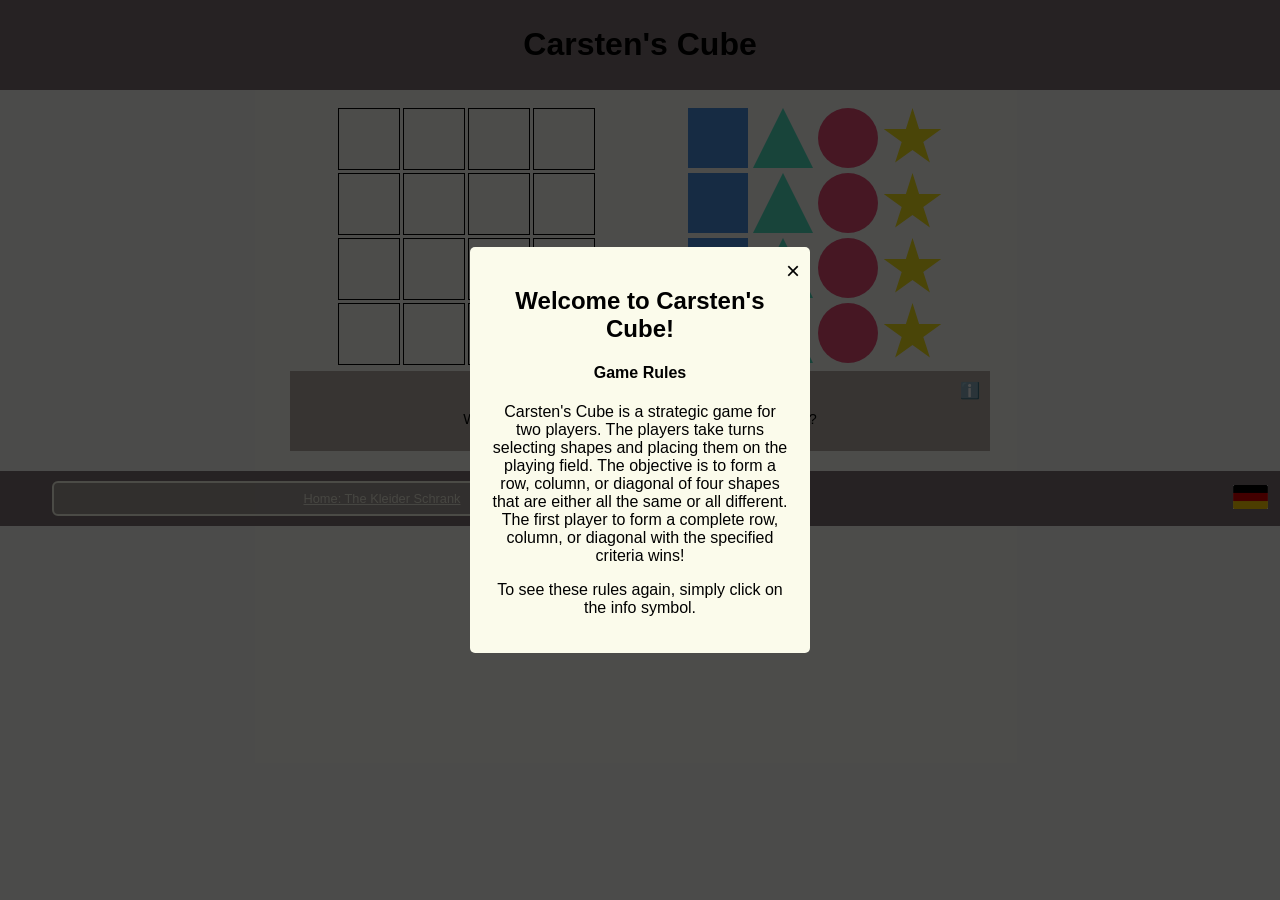
<file: carsten_EN.html>
<!-- Assisted by ChatGPT, an AI language model by OpenAI. -->
<!DOCTYPE html>
<html lang="en">

<head>
    <meta charset="UTF-8">
    <meta name="viewport" content="width=device-width, initial-scale=1.0">
    <title>Carsten's Cube</title>
    <meta name="description" content="Welcome to Carsten's Cube, a fun and engaging game for two players.">
    <meta name="author" content="Jackson Heslop">
    <meta property="og:title" content="Carsten's Cube">
    <meta property="og:type" content="website">
    <meta property="og:image" content="https://thekleiderschrank.com/fun/carsten/images/logo.jpg">
    <meta property="og:url" content="https://thekleiderschrank.com/fun/carsten/carsten_EN.html">
    <link rel="icon" href="favicon.ico">
    <link rel="stylesheet" href="styles/style.css">

    <!-- Google tag (gtag.js) -->
    <script async src="https://www.googletagmanager.com/gtag/js?id=G-RG35ECW3ZT"></script>
    <script>
        window.dataLayer = window.dataLayer || [];
        function gtag() { dataLayer.push(arguments); }
        gtag('js', new Date());
        gtag('config', 'G-RG35ECW3ZT');
    </script>
</head>

<body>
    <header>
        <h1>Carsten's Cube</h1>
    </header>
    <main>
        <div class="playing-field">
            <div class="cell" id="cell-1"></div>
            <div class="cell" id="cell-2"></div>
            <div class="cell" id="cell-3"></div>
            <div class="cell" id="cell-4"></div>
            <div class="cell" id="cell-5"></div>
            <div class="cell" id="cell-6"></div>
            <div class="cell" id="cell-7"></div>
            <div class="cell" id="cell-8"></div>
            <div class="cell" id="cell-9"></div>
            <div class="cell" id="cell-10"></div>
            <div class="cell" id="cell-11"></div>
            <div class="cell" id="cell-12"></div>
            <div class="cell" id="cell-13"></div>
            <div class="cell" id="cell-14"></div>
            <div class="cell" id="cell-15"></div>
            <div class="cell" id="cell-16"></div>
        </div>
        <div class="info-window">
            <p id="info-text">Welcome to Carsten's Cube!<br>Player 1: Please select your first shape.</p>
            <span class="info-icon" id="info-icon">ℹ️</span>
        </div>
        <div class="staging-area">
            <div class="staging-cell blue square" id="blue-1"></div>
            <div class="staging-cell green triangle" id="green-1"></div>
            <div class="staging-cell red circle" id="red-1"></div>
            <div class="staging-cell yellow star" id="yellow-1"></div>
            <div class="staging-cell blue square" id="blue-2"></div>
            <div class="staging-cell green triangle" id="green-2"></div>
            <div class="staging-cell red circle" id="red-2"></div>
            <div class="staging-cell yellow star" id="yellow-2"></div>
            <div class="staging-cell blue square" id="blue-3"></div>
            <div class="staging-cell green triangle" id="green-3"></div>
            <div class="staging-cell red circle" id="red-3"></div>
            <div class="staging-cell yellow star" id="yellow-3"></div>
            <div class="staging-cell blue square" id="blue-4"></div>
            <div class="staging-cell green triangle" id="green-4"></div>
            <div class="staging-cell red circle" id="red-4"></div>
            <div class="staging-cell yellow star" id="yellow-4"></div>
        </div>

    </main>
    <footer>
        <a class="ksLink" href="https://thekleiderschrank.com">Home: The Kleider Schrank</a>
        <a href="carsten_DE.html"><img src="images/german.png" alt="Flag to change languages" class="language-flag"></a>
    </footer>
    <div id="overlay" class="overlay">
        <div class="overlay-content">
            <span id="close-overlay" class="close">&times;</span>
            <h2>Welcome to Carsten's Cube!</h2>
            <h4>Game Rules</h4>
            <p>Carsten's Cube is a strategic game for two players. The players take turns selecting shapes and placing
                them on the playing field. The objective is to form a row, column, or diagonal
                of four shapes that are either all the same or all different. The first player to form a complete row,
                column, or diagonal with the specified criteria wins!</p>
            <p>To see these rules again, simply click on the info symbol.</p>
        </div>
    </div>
    <script src="scripts/script.js"></script>
</body>

</html>
</file>
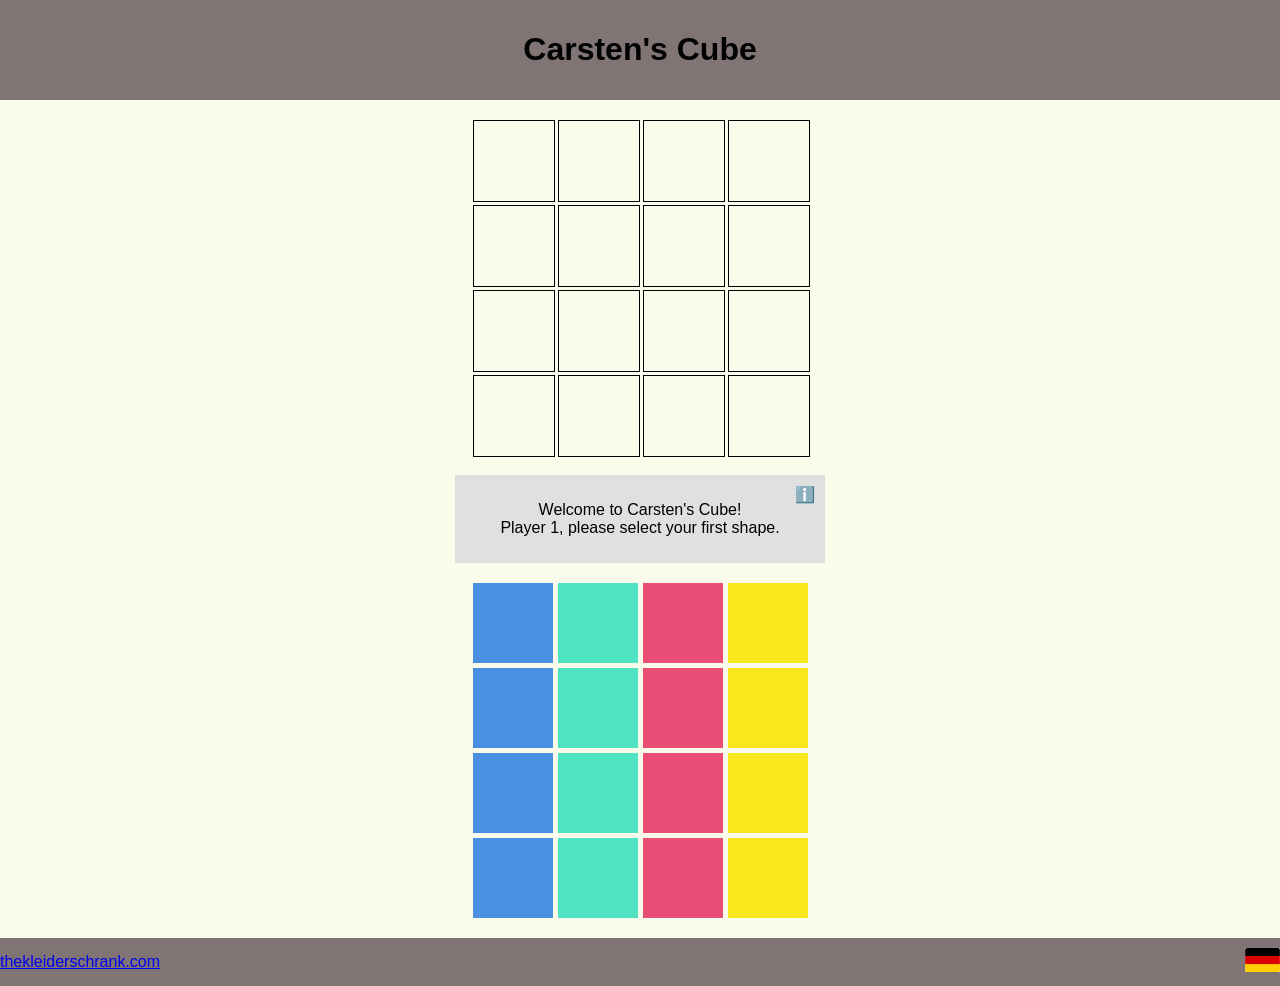
<file: Backup of ChatGPT version/carsten_EN.html>
<!-- Assisted by ChatGPT, an AI language model by OpenAI. -->
<!DOCTYPE html>
<html lang="en">

<head>
    <meta charset="UTF-8">
    <meta name="viewport" content="width=device-width, initial-scale=1.0">
    <title>Carsten's Cube</title>
    <meta name="description" content="Welcome to Carsten's Cube, a fun and engaging game for two players.">
    <meta name="author" content="Jackson Heslop">
    <meta property="og:title" content="Carsten's Cube">
    <meta property="og:type" content="website">
    <meta property="og:image" content="https://thekleiderschrank.com/fun/carsten/images/logo.jpg">
    <meta property="og:url" content="https://thekleiderschrank.com/fun/carsten_EN.html">
    <link rel="icon" href="favicon.ico">
    <link rel="stylesheet" href="styles/style.css">
</head>

<body>
    <header>
        <h1>Carsten's Cube</h1>
    </header>
    <main>
        <div class="playing-field">
            <div class="cell" id="cell-1"></div>
            <div class="cell" id="cell-2"></div>
            <div class="cell" id="cell-3"></div>
            <div class="cell" id="cell-4"></div>
            <div class="cell" id="cell-5"></div>
            <div class="cell" id="cell-6"></div>
            <div class="cell" id="cell-7"></div>
            <div class="cell" id="cell-8"></div>
            <div class="cell" id="cell-9"></div>
            <div class="cell" id="cell-10"></div>
            <div class="cell" id="cell-11"></div>
            <div class="cell" id="cell-12"></div>
            <div class="cell" id="cell-13"></div>
            <div class="cell" id="cell-14"></div>
            <div class="cell" id="cell-15"></div>
            <div class="cell" id="cell-16"></div>
        </div>
        <div class="info-window">
            <p id="info-text">Welcome to Carsten's Cube!<br>Player 1, please select your first shape.</p>
            <span class="info-icon" id="info-icon">ℹ️</span>
        </div>
        <div class="staging-area">
            <div class="staging-cell blue" id="blue-1"></div>
            <div class="staging-cell green" id="green-1"></div>
            <div class="staging-cell red" id="red-1"></div>
            <div class="staging-cell yellow" id="yellow-1"></div>
            <div class="staging-cell blue" id="blue-2"></div>
            <div class="staging-cell green" id="green-2"></div>
            <div class="staging-cell red" id="red-2"></div>
            <div class="staging-cell yellow" id="yellow-2"></div>
            <div class="staging-cell blue" id="blue-3"></div>
            <div class="staging-cell green" id="green-3"></div>
            <div class="staging-cell red" id="red-3"></div>
            <div class="staging-cell yellow" id="yellow-3"></div>
            <div class="staging-cell blue" id="blue-4"></div>
            <div class="staging-cell green" id="green-4"></div>
            <div class="staging-cell red" id="red-4"></div>
            <div class="staging-cell yellow" id="yellow-4"></div>
        </div>
    </main>
    <footer>
        <a href="https://thekleiderschrank.com">thekleiderschrank.com</a>
        <a href="carsten_DE.html"><img src="images/german.png" alt="Flag to change languages" class="language-flag"></a>
    </footer>
    <div id="overlay" class="overlay">
        <div class="overlay-content">
            <span id="close-overlay" class="close">&times;</span>
            <h2>Game Rules</h2>
            <p>Carsten's Cube is a strategic game for two players. The objective is to form a row, column, or diagonal
                of four shapes that are either all the same or all different. Players take turns selecting a shape from
                the staging area and placing it on the playing field. The first player to form a complete row, column,
                or diagonal with the specified criteria wins.</p>
        </div>
    </div>
    <script src="scripts/script.js"></script>
</body>

</html>
</file>
<file: styles/style.css>
/* Assisted by ChatGPT, an AI language model by OpenAI. */

/* CSS Variables for colors */
:root {
    --background-color: #fbfbeb;
    --main-background-color: rgba(251,251,235, 0.3);
    --header-footer-color: #807475;
    --font-color: #000;
    --font-color-lighter: #ececdc;
    --info-bg-color: rgba(180, 172, 164, 0.95);
    --info-icon-color: #333;
    --blue-color: #4a90e2;
    --green-color: #50e3c2;
    --red-color: #e94e77;
    --yellow-color: #f8e71c;
}

/* General styles */
body {
    font-family: 'Arial', sans-serif;
    margin: 0;
    padding: 0;
    background-color: var(--main-background-color);
    color: var(--font-color);
    display: flex;
    flex-direction: column;
    align-items: center;
}

header, footer {
    width: 100%;
    text-align: center;
    padding: 5px;
    background-color: var(--header-footer-color);
    color: var(--font-color);
}

main {
    display: flex;
    flex-direction: column;
    align-items: center;
    padding: 10px;
}

/* Playing field styles */
.playing-field {
    display: grid;
    grid-template-columns: repeat(4, 60px);
    grid-template-rows: repeat(4, 60px);
    gap: 5px;
    margin-bottom: 10px;
}

.cell {
    width: 60px;
    height: 60px;
    border: 1px solid #000;
    display: flex;
    justify-content: center;
    align-items: center;
}

/* Info window styles */
.info-window {
    background-color: var(--info-bg-color);
    width: 350px;
    text-align: center;
    position: relative;
    margin-bottom: 10px;
    height: 100px;
    display: flex;
    align-items: center;
    justify-content: center;
}

.info-window p {
    font-size: 0.9rem;
}

.info-icon {
    position: absolute;
    top: 10px;
    right: 10px;
    cursor: pointer;
    color: var(--info-icon-color);
}

#info-text {
    display: grid;
    grid-template-columns: 1fr;
    place-items: center;
}

#info-text div {
    margin: 0 20px;
}

#confirm-placement, #play-again {
    width: 60%;
    min-width: 200px;
    padding: 0.7rem;
    border-radius: 6px;
    background-color: var(--main-background-color);
}

#play-again {
    margin-top: 0.5rem;
}

/* Staging area styles */
.staging-area {
    display: grid;
    grid-template-columns: repeat(4, 60px);
    grid-template-rows: repeat(4, 60px);
    gap: 5px;
}

.staging-cell {
    width: 60px;
    height: 60px;
    display: flex;
    justify-content: center;
    align-items: center;
}

.staging-cell.blue {
    background-color: var(--blue-color);
}

.staging-cell.red {
    background-color: var(--red-color);
}

.staging-cell.yellow {
    background-color: var(--yellow-color);
}

/* CSS for different shapes */
.triangle {
    width: 0;
    height: 0;
    border-left: 30px solid transparent;
    border-right: 30px solid transparent;
    border-bottom: 60px solid var(--green-color);
    display: inline-block;
    margin: 0px auto;
    position: relative;
}

.circle {
    width: 60px;
    height: 60px;
    background-color: currentColor;
    border-radius: 50%;
    display: inline-block;
    margin: 0px auto;
}

.star {
    position: absolute;
    top: 50%;
    left: 50%;
    transform: translate(-50%, -50%);
    width: 60px;
    height: 60px;
    background-color: var(--yellow-color);
    clip-path: polygon(
        50% 0%, 
        61% 35%, 
        98% 35%, 
        68% 57%, 
        79% 91%, 
        50% 70%, 
        21% 91%, 
        32% 57%, 
        2% 35%, 
        39% 35%
    );
}

/* Footer styles */
footer {
    display: flex;
    justify-content: space-between;
    align-items: center;
    width: 100%;
    padding: 10px 20px;
    background-color: var(--header-footer-color);
    color: var(--font-color);
    margin-top: 1rem;
}

footer a {
    color: var(--font-color-lighter);
    padding: 0 2rem;
    font-size: 0.8rem;
}

.ksLink {
    width: 50%;
    padding: 0.5rem;
    border-radius: 6px;
    border: 2px solid var(--background-color);
    background-color: var(--main-background-color);
    margin: 0 2rem;
}


.language-flag {
    height: 24px;
}

/* Overlay styles */
.overlay {
    position: fixed;
    top: 0;
    left: 0;
    width: 100%;
    height: 100%;
    background-color: rgba(0, 0, 0, 0.7);
    display: none;
    justify-content: center;
    align-items: center;
}

.overlay-content {
    background-color: var(--background-color);
    padding: 20px;
    border-radius: 5px;
    width: 300px;
    position: relative;
    text-align: center;
}

.close {
    position: absolute;
    top: 10px;
    right: 10px;
    cursor: pointer;
    font-size: 24px;
}

/* Star styles */
.highlightStar {
    position: absolute;
    top: 50%;
    left: 50%;
    transform: translate(-50%, -50%);
    width: 20px;
    height: 20px;
    background-color: white;
    clip-path: polygon(
        50% 0%, 
        61% 35%, 
        98% 35%, 
        68% 57%, 
        79% 91%, 
        50% 70%, 
        21% 91%, 
        32% 57%, 
        2% 35%, 
        39% 35%
    );
}

.staging-cell, .cell {
    position: relative; /* Ensure positioning context for highlightStar */
}


@media screen and (min-width: 640px) {
    main {
        display: grid;
        grid-template-columns: 1fr 1fr;
        width: 100%;
        max-width: 700px;
        margin: 0 auto;
    }

    .playing-field {
        grid-column: 1/2;
        grid-row: 1/2;
        margin: 0.5rem 1rem;
        align-self: center;
        justify-self: center;
    }

    .info-window {
        grid-column: 1/3;
        grid-row: 2/3;
        width: 100%;
        height: 80px;
    }

    .staging-area {
        grid-column: 2/3;
        grid-row: 1/2;
        margin: 0.5rem 1rem;
        align-self: center;
        justify-self: center;
    }

    footer {
        margin: 0 auto;
    }
}
</file>
<file: archiv-2023-05-06/styles/style.css>
* {
    box-sizing: border-box;
}

/* Responsive layout: When the screen is less than 700px wide,
make two columns stack on top of each other instead of next to 
each other 
@media screen and (max-width: 700px) {
    #game {
        flex-direction: column;
    }
} */

body {
   text-align: center;
}

#game {
    display: block;
    margin: 0 auto;
    width: 90%;
    border: 3px solid blue;
    padding: 1%
}

#playing_table {
    display: grid;
    grid-template-columns: 25% 25% 25% 25%;
    width: 70%;
    aspect-ratio: 1 / 1;
    margin: 0 auto;
    border: 3px solid green;

}


#staging_area {
    display: grid;
    grid-template-columns: 25% 25% 25% 25%;
    width: 70%;
    aspect-ratio: 1 / 1;
    margin: 0 auto;
    border: 3px solid red;
}

.pt_grid-item {
    display: inline-grid;
    border: 1px solid orange;
    aspect-ratio: 1 / 1;
    place-items: center;
}

.sa_grid-item {
    display: inline-grid;
    aspect-ratio: 1 / 1;
    place-items: center;
}

img {
    width: 70%;
    aspect-ratio: 1 / 1;
    text-align: center;
    margin: 0;
}
</file>
<file: archiv-2023-05-07/styles/style.css>
* {
    box-sizing: border-box;
}

/* Responsive layout: When the screen is less than 700px wide,
make two columns stack on top of each other instead of next to 
each other 
@media screen and (max-width: 700px) {
    #game {
        flex-direction: column;
    }
} */

body {
   text-align: center;
}

#game {
    display: block;
    margin: 0 auto;
    width: 90%;
    border: 3px solid blue;
    padding: 1%
}

#playing_table {
    display: grid;
    grid-template-columns: 25% 25% 25% 25%;
    width: 70%;
    aspect-ratio: 1 / 1;
    margin: 0 auto;
    border: 3px solid green;

}


#staging_area {
    display: grid;
    grid-template-columns: 25% 25% 25% 25%;
    width: 70%;
    aspect-ratio: 1 / 1;
    margin: 0 auto;
    border: 3px solid red;
}

.pt_grid-item {
    display: inline-grid;
    border: 1px solid orange;
    aspect-ratio: 1 / 1;
    place-items: center;
}

.sa_grid-item {
    display: inline-grid;
    aspect-ratio: 1 / 1;
    place-items: center;
}

img {
    width: 70%;
    aspect-ratio: 1 / 1;
    text-align: center;
    margin: 0;
}

#play_again {
    margin: 1%;
}
</file>
<file: archiv-2023-05-12/styles/style.css>
* {
    box-sizing: border-box;
}

/* Responsive layout: When the screen is less than 700px wide,
make two columns stack on top of each other instead of next to 
each other 
@media screen and (max-width: 700px) {
    #game {
        flex-direction: column;
    }
} */

body {
   text-align: center;
}

#game {
    display: block;
    margin: 0 auto;
    width: 90%;
    border: 3px solid blue;
    padding: 1%
}

#playing_table {
    display: grid;
    grid-template-columns: 25% 25% 25% 25%;
    width: 70%;
    aspect-ratio: 1 / 1;
    margin: 0 auto;
    border: 3px solid green;

}


#staging_area {
    display: grid;
    grid-template-columns: 25% 25% 25% 25%;
    width: 70%;
    aspect-ratio: 1 / 1;
    margin: 0 auto;
    border: 3px solid red;
}

.pt_grid-item {
    display: inline-grid;
    border: 1px solid orange;
    aspect-ratio: 1 / 1;
    place-items: center;
}

.sa_grid-item {
    display: inline-grid;
    aspect-ratio: 1 / 1;
    place-items: center;
}

img {
    width: 70%;
    aspect-ratio: 1 / 1;
    text-align: center;
    margin: 0;
}

#play_again {
    margin: 1%;
}

/* This should make images draggable on touch devices. I haven't tried it yet. 
img {
  touch-action: none;
  user-drag: none;
  user-select: none;
  -webkit-user-drag: none;
  -webkit-user-select: none;
}
*/
</file>
<file: archiv-2023-05-13/styles/style.css>
* {
    box-sizing: border-box;
}

/* Responsive layout: When the screen is less than 700px wide,
make two columns stack on top of each other instead of next to 
each other 
@media screen and (max-width: 700px) {
    #game {
        flex-direction: column;
    }
} */

body {
   text-align: center;
}

#game {
    display: block;
    margin: 0 auto;
    width: 90%;
    border: 3px solid blue;
    padding: 1%
}

#playing_table {
    display: grid;
    grid-template-columns: 25% 25% 25% 25%;
    width: 70%;
    aspect-ratio: 1 / 1;
    margin: 0 auto;
    border: 3px solid green;
}

.playing_piece {
    font-size: 10vw;
}

#staging_area {
    display: grid;
    grid-template-columns: 25% 25% 25% 25%;
    width: 70%;
    aspect-ratio: 1 / 1;
    margin: 0 auto;
    border: 3px solid red;
}

.pt_grid-item {
    display: inline-grid;
    border: 1px solid orange;
    aspect-ratio: 1 / 1;
    place-items: center;
}

.sa_grid-item {
    display: inline-grid;
    aspect-ratio: 1 / 1;
    place-items: center;
}

img {
    width: 70%;
    aspect-ratio: 1 / 1;
    text-align: center;
    margin: 0;
}

#play_again {
    margin: 1%;
}
</file>
<file: Backup of ChatGPT version/styles/style.css>
/* Assisted by ChatGPT, an AI language model by OpenAI. */

/* CSS Variables for colors */
:root {
    --background-color: #fbfbeb;
    --header-footer-color: #807475;
    --font-color: #000;
    --info-bg-color: #e0e0e0;
    --info-icon-color: #333;
    --blue-color: #4a90e2;
    --green-color: #50e3c2;
    --red-color: #e94e77;
    --yellow-color: #f8e71c;
}

/* General styles */
body {
    font-family: 'Arial', sans-serif;
    margin: 0;
    padding: 0;
    background-color: var(--background-color);
    color: var(--font-color);
    display: flex;
    flex-direction: column;
    align-items: center;
}

header, footer {
    width: 100%;
    text-align: center;
    padding: 10px;
    background-color: var(--header-footer-color);
    color: var(--font-color);
}

main {
    display: flex;
    flex-direction: column;
    align-items: center;
    padding: 20px;
}

/* Playing field styles */
.playing-field {
    display: grid;
    grid-template-columns: repeat(4, 80px);
    grid-template-rows: repeat(4, 80px);
    gap: 5px;
    margin-bottom: 20px;
}

.cell {
    width: 80px;
    height: 80px;
    border: 1px solid #000;
    display: flex;
    justify-content: center;
    align-items: center;
}

/* Info window styles */
.info-window {
    background-color: var(--info-bg-color);
    padding: 10px;
    width: 350px;
    text-align: center;
    position: relative;
    margin-bottom: 20px;
}

.info-icon {
    position: absolute;
    top: 10px;
    right: 10px;
    cursor: pointer;
    color: var(--info-icon-color);
}

/* Staging area styles */
.staging-area {
    display: grid;
    grid-template-columns: repeat(4, 80px);
    grid-template-rows: repeat(4, 80px);
    gap: 5px;
}

.staging-cell {
    width: 80px;
    height: 80px;
    display: flex;
    justify-content: center;
    align-items: center;
}

.staging-cell.blue {
    background-color: var(--blue-color);
}

.staging-cell.green {
    background-color: var(--green-color);
}

.staging-cell.red {
    background-color: var(--red-color);
}

.staging-cell.yellow {
    background-color: var(--yellow-color);
}

/* Footer styles */
footer {
    display: flex;
    justify-content: space-between;
    align-items: center;
    width: 100%;
    padding: 10px 20px;
    background-color: var(--header-footer-color);
    color: var(--font-color);
}

.language-flag {
    height: 24px;
}

/* Overlay styles */
.overlay {
    position: fixed;
    top: 0;
    left: 0;
    width: 100%;
    height: 100%;
    background-color: rgba(0, 0, 0, 0.7);
    display: none;
    justify-content: center;
    align-items: center;
}

.overlay-content {
    background-color: var(--background-color);
    padding: 20px;
    border-radius: 5px;
    width: 300px;
    position: relative;
    text-align: center;
}

.close {
    position: absolute;
    top: 10px;
    right: 10px;
    cursor: pointer;
    font-size: 24px;
}

/* Star styles */
.star {
    position: absolute;
    top: 50%;
    left: 50%;
    transform: translate(-50%, -50%);
    width: 20px;
    height: 20px;
    background-color: white;
    clip-path: polygon(
        50% 0%, 
        61% 35%, 
        98% 35%, 
        68% 57%, 
        79% 91%, 
        50% 70%, 
        21% 91%, 
        32% 57%, 
        2% 35%, 
        39% 35%
    );
}

.staging-cell {
    position: relative; /* Ensure positioning context for star */
}

.cell {
    position: relative; /* Ensure positioning context for star */
}
</file>
